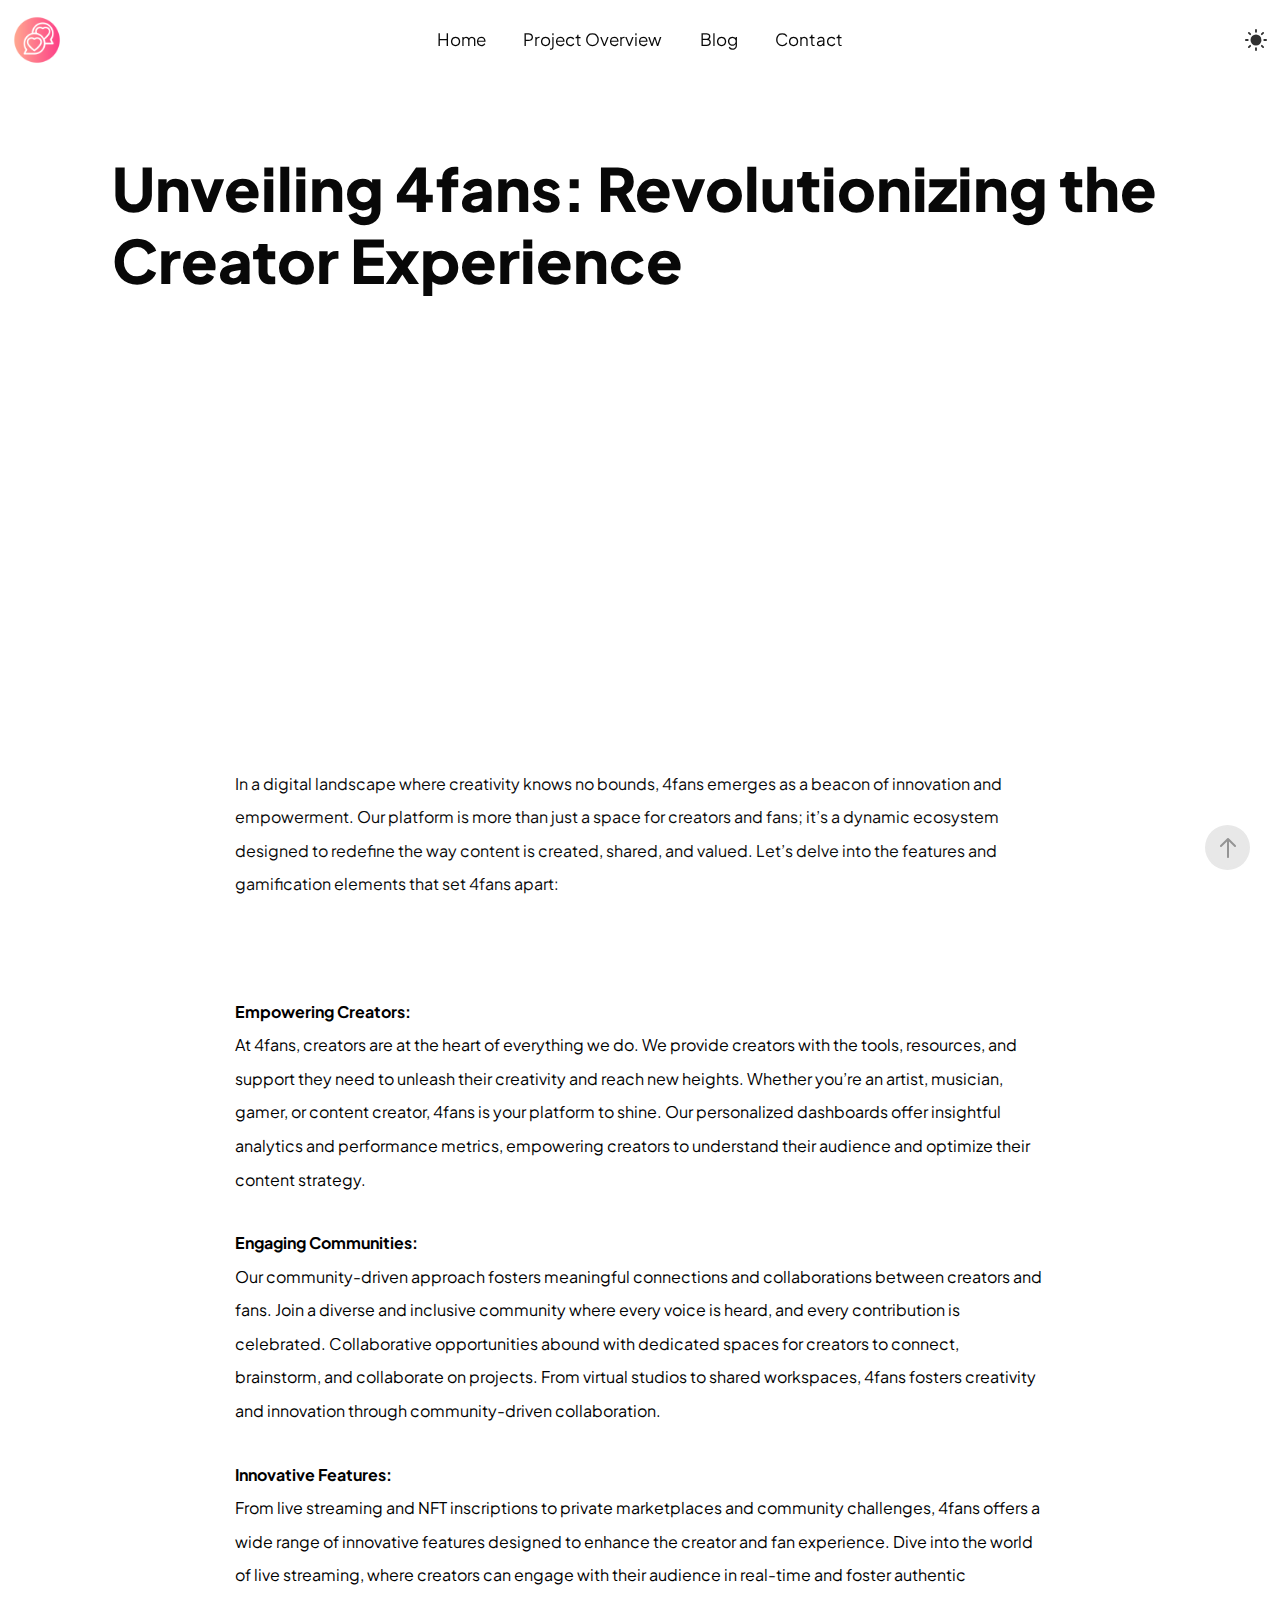
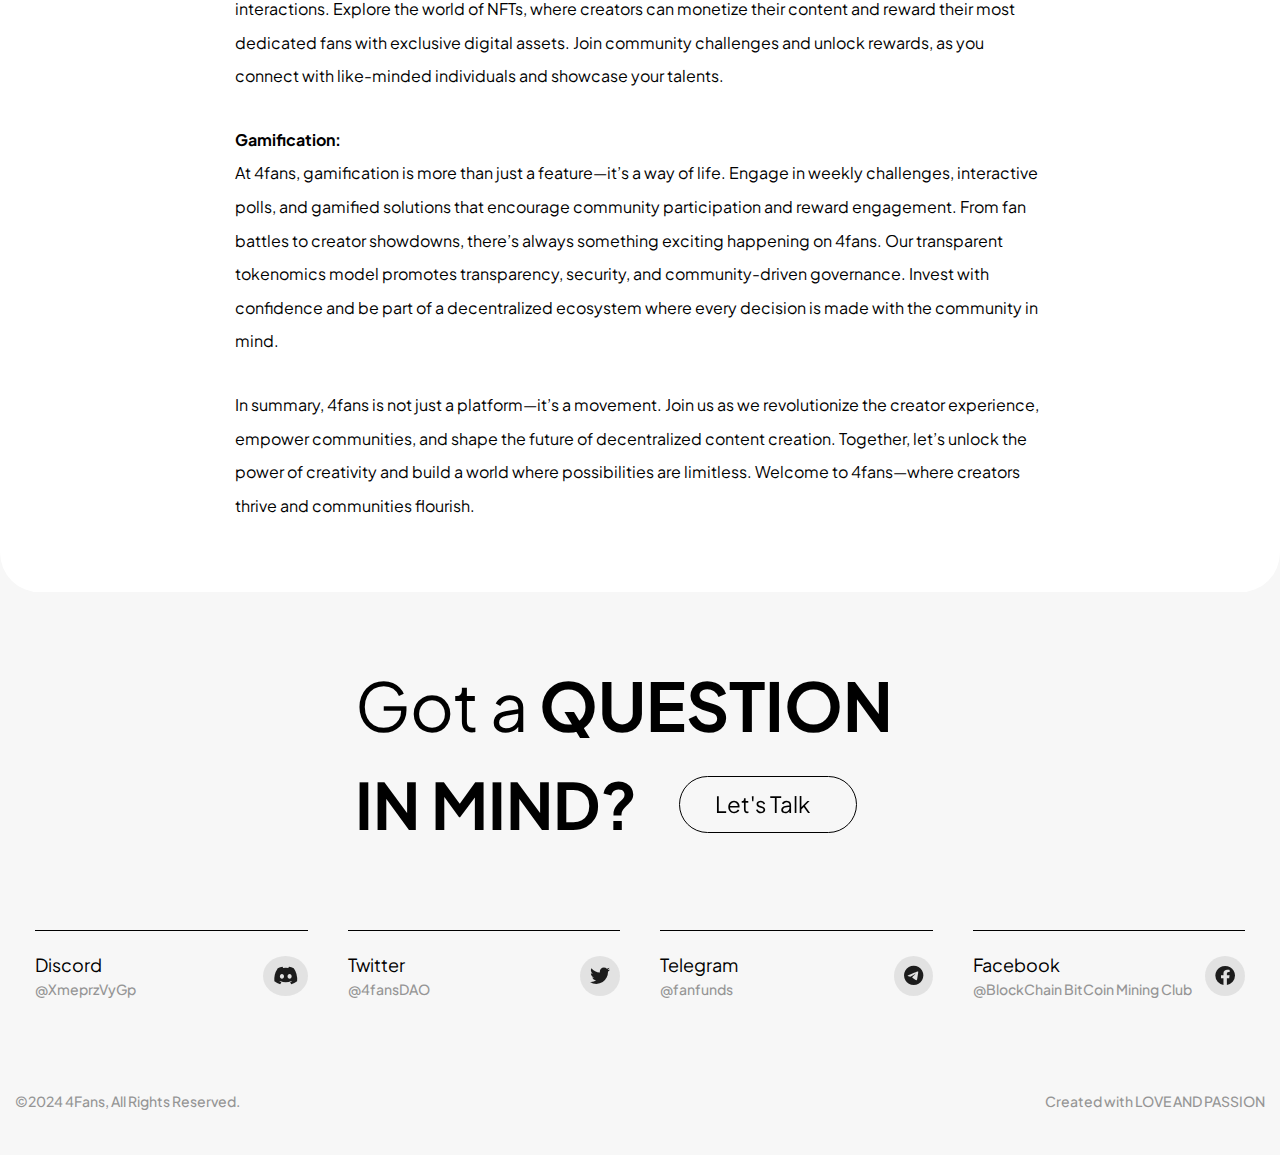
<file: post/4fans.html>
<!DOCTYPE html>  <html lang="en-US">  <head>      <meta http-equiv="X-UA-Compatible" content="IE=edge">      <meta charset="UTF-8">      <meta name="viewport" content="width=device-width,initial-scale=1,user-scalable=no">      <link rel="profile" href="http://gmpg.org/xfn/11" />      <link rel="pingback" href="https://4fans.4everland.app/xmlrpc.php">      <title>Unveiling 4fans: Revolutionizing the Creator Experience &#8211; 4Fans</title> <meta name='robots' content='max-image-preview:large' /> <link rel='dns-prefetch' href='//fonts.googleapis.com' /> <link rel="alternate" type="application/rss+xml" title="4Fans &raquo; Feed" href="https://4fans.4everland.app/feed/" /> <link rel="alternate" type="application/rss+xml" title="4Fans &raquo; Comments Feed" href="https://4fans.4everland.app/comments/feed/" /> <script type="text/javascript">
/* <![CDATA[ */
window._wpemojiSettings = {"baseUrl":"https:\/\/s.w.org\/images\/core\/emoji\/14.0.0\/72x72\/","ext":".png","svgUrl":"https:\/\/s.w.org\/images\/core\/emoji\/14.0.0\/svg\/","svgExt":".svg","source":{"concatemoji":"http:\/\/4fans.local\/wp-includes\/js\/wp-emoji-release.min.js?ver=6.4.3"}};
/*! This file is auto-generated */
!function(i,n){var o,s,e;function c(e){try{var t={supportTests:e,timestamp:(new Date).valueOf()};sessionStorage.setItem(o,JSON.stringify(t))}catch(e){}}function p(e,t,n){e.clearRect(0,0,e.canvas.width,e.canvas.height),e.fillText(t,0,0);var t=new Uint32Array(e.getImageData(0,0,e.canvas.width,e.canvas.height).data),r=(e.clearRect(0,0,e.canvas.width,e.canvas.height),e.fillText(n,0,0),new Uint32Array(e.getImageData(0,0,e.canvas.width,e.canvas.height).data));return t.every(function(e,t){return e===r[t]})}function u(e,t,n){switch(t){case"flag":return n(e,"\ud83c\udff3\ufe0f\u200d\u26a7\ufe0f","\ud83c\udff3\ufe0f\u200b\u26a7\ufe0f")?!1:!n(e,"\ud83c\uddfa\ud83c\uddf3","\ud83c\uddfa\u200b\ud83c\uddf3")&&!n(e,"\ud83c\udff4\udb40\udc67\udb40\udc62\udb40\udc65\udb40\udc6e\udb40\udc67\udb40\udc7f","\ud83c\udff4\u200b\udb40\udc67\u200b\udb40\udc62\u200b\udb40\udc65\u200b\udb40\udc6e\u200b\udb40\udc67\u200b\udb40\udc7f");case"emoji":return!n(e,"\ud83e\udef1\ud83c\udffb\u200d\ud83e\udef2\ud83c\udfff","\ud83e\udef1\ud83c\udffb\u200b\ud83e\udef2\ud83c\udfff")}return!1}function f(e,t,n){var r="undefined"!=typeof WorkerGlobalScope&&self instanceof WorkerGlobalScope?new OffscreenCanvas(300,150):i.createElement("canvas"),a=r.getContext("2d",{willReadFrequently:!0}),o=(a.textBaseline="top",a.font="600 32px Arial",{});return e.forEach(function(e){o[e]=t(a,e,n)}),o}function t(e){var t=i.createElement("script");t.src=e,t.defer=!0,i.head.appendChild(t)}"undefined"!=typeof Promise&&(o="wpEmojiSettingsSupports",s=["flag","emoji"],n.supports={everything:!0,everythingExceptFlag:!0},e=new Promise(function(e){i.addEventListener("DOMContentLoaded",e,{once:!0})}),new Promise(function(t){var n=function(){try{var e=JSON.parse(sessionStorage.getItem(o));if("object"==typeof e&&"number"==typeof e.timestamp&&(new Date).valueOf()<e.timestamp+604800&&"object"==typeof e.supportTests)return e.supportTests}catch(e){}return null}();if(!n){if("undefined"!=typeof Worker&&"undefined"!=typeof OffscreenCanvas&&"undefined"!=typeof URL&&URL.createObjectURL&&"undefined"!=typeof Blob)try{var e="postMessage("+f.toString()+"("+[JSON.stringify(s),u.toString(),p.toString()].join(",")+"));",r=new Blob([e],{type:"text/javascript"}),a=new Worker(URL.createObjectURL(r),{name:"wpTestEmojiSupports"});return void(a.onmessage=function(e){c(n=e.data),a.terminate(),t(n)})}catch(e){}c(n=f(s,u,p))}t(n)}).then(function(e){for(var t in e)n.supports[t]=e[t],n.supports.everything=n.supports.everything&&n.supports[t],"flag"!==t&&(n.supports.everythingExceptFlag=n.supports.everythingExceptFlag&&n.supports[t]);n.supports.everythingExceptFlag=n.supports.everythingExceptFlag&&!n.supports.flag,n.DOMReady=!1,n.readyCallback=function(){n.DOMReady=!0}}).then(function(){return e}).then(function(){var e;n.supports.everything||(n.readyCallback(),(e=n.source||{}).concatemoji?t(e.concatemoji):e.wpemoji&&e.twemoji&&(t(e.twemoji),t(e.wpemoji)))}))}((window,document),window._wpemojiSettings);
/* ]]> */
</script> <style id='wp-emoji-styles-inline-css' type='text/css'>  	img.wp-smiley, img.emoji { 		display: inline !important; 		border: none !important; 		box-shadow: none !important; 		height: 1em !important; 		width: 1em !important; 		margin: 0 0.07em !important; 		vertical-align: -0.1em !important; 		background: none !important; 		padding: 0 !important; 	} </style> <style id='classic-theme-styles-inline-css' type='text/css'> /*! This file is auto-generated */ .wp-block-button__link{color:#fff;background-color:#32373c;border-radius:9999px;box-shadow:none;text-decoration:none;padding:calc(.667em + 2px) calc(1.333em + 2px);font-size:1.125em}.wp-block-file__button{background:#32373c;color:#fff;text-decoration:none} </style> <style id='global-styles-inline-css' type='text/css'> body{--wp--preset--color--black: #263654;--wp--preset--color--cyan-bluish-gray: #abb8c3;--wp--preset--color--white: #ffffff;--wp--preset--color--pale-pink: #f78da7;--wp--preset--color--vivid-red: #cf2e2e;--wp--preset--color--luminous-vivid-orange: #ff6900;--wp--preset--color--luminous-vivid-amber: #fcb900;--wp--preset--color--light-green-cyan: #7bdcb5;--wp--preset--color--vivid-green-cyan: #00d084;--wp--preset--color--pale-cyan-blue: #8ed1fc;--wp--preset--color--vivid-cyan-blue: #0693e3;--wp--preset--color--vivid-purple: #9b51e0;--wp--preset--color--primary: #1258ca;--wp--preset--color--accent: #c70a1a;--wp--preset--color--success: #88c559;--wp--preset--color--contrast: #292a2d;--wp--preset--color--contrast-medium: #79797c;--wp--preset--color--contrast-lower: #323639;--wp--preset--gradient--vivid-cyan-blue-to-vivid-purple: linear-gradient(135deg,rgba(6,147,227,1) 0%,rgb(155,81,224) 100%);--wp--preset--gradient--light-green-cyan-to-vivid-green-cyan: linear-gradient(135deg,rgb(122,220,180) 0%,rgb(0,208,130) 100%);--wp--preset--gradient--luminous-vivid-amber-to-luminous-vivid-orange: linear-gradient(135deg,rgba(252,185,0,1) 0%,rgba(255,105,0,1) 100%);--wp--preset--gradient--luminous-vivid-orange-to-vivid-red: linear-gradient(135deg,rgba(255,105,0,1) 0%,rgb(207,46,46) 100%);--wp--preset--gradient--very-light-gray-to-cyan-bluish-gray: linear-gradient(135deg,rgb(238,238,238) 0%,rgb(169,184,195) 100%);--wp--preset--gradient--cool-to-warm-spectrum: linear-gradient(135deg,rgb(74,234,220) 0%,rgb(151,120,209) 20%,rgb(207,42,186) 40%,rgb(238,44,130) 60%,rgb(251,105,98) 80%,rgb(254,248,76) 100%);--wp--preset--gradient--blush-light-purple: linear-gradient(135deg,rgb(255,206,236) 0%,rgb(152,150,240) 100%);--wp--preset--gradient--blush-bordeaux: linear-gradient(135deg,rgb(254,205,165) 0%,rgb(254,45,45) 50%,rgb(107,0,62) 100%);--wp--preset--gradient--luminous-dusk: linear-gradient(135deg,rgb(255,203,112) 0%,rgb(199,81,192) 50%,rgb(65,88,208) 100%);--wp--preset--gradient--pale-ocean: linear-gradient(135deg,rgb(255,245,203) 0%,rgb(182,227,212) 50%,rgb(51,167,181) 100%);--wp--preset--gradient--electric-grass: linear-gradient(135deg,rgb(202,248,128) 0%,rgb(113,206,126) 100%);--wp--preset--gradient--midnight: linear-gradient(135deg,rgb(2,3,129) 0%,rgb(40,116,252) 100%);--wp--preset--font-size--small: 14px;--wp--preset--font-size--medium: 20px;--wp--preset--font-size--large: 24px;--wp--preset--font-size--x-large: 42px;--wp--preset--font-size--normal: 16px;--wp--preset--font-size--huge: 28px;--wp--preset--spacing--20: 0.44rem;--wp--preset--spacing--30: 0.67rem;--wp--preset--spacing--40: 1rem;--wp--preset--spacing--50: 1.5rem;--wp--preset--spacing--60: 2.25rem;--wp--preset--spacing--70: 3.38rem;--wp--preset--spacing--80: 5.06rem;--wp--preset--shadow--natural: 6px 6px 9px rgba(0, 0, 0, 0.2);--wp--preset--shadow--deep: 12px 12px 50px rgba(0, 0, 0, 0.4);--wp--preset--shadow--sharp: 6px 6px 0px rgba(0, 0, 0, 0.2);--wp--preset--shadow--outlined: 6px 6px 0px -3px rgba(255, 255, 255, 1), 6px 6px rgba(0, 0, 0, 1);--wp--preset--shadow--crisp: 6px 6px 0px rgba(0, 0, 0, 1);}:where(.is-layout-flex){gap: 0.5em;}:where(.is-layout-grid){gap: 0.5em;}body .is-layout-flow > .alignleft{float: left;margin-inline-start: 0;margin-inline-end: 2em;}body .is-layout-flow > .alignright{float: right;margin-inline-start: 2em;margin-inline-end: 0;}body .is-layout-flow > .aligncenter{margin-left: auto !important;margin-right: auto !important;}body .is-layout-constrained > .alignleft{float: left;margin-inline-start: 0;margin-inline-end: 2em;}body .is-layout-constrained > .alignright{float: right;margin-inline-start: 2em;margin-inline-end: 0;}body .is-layout-constrained > .aligncenter{margin-left: auto !important;margin-right: auto !important;}body .is-layout-constrained > :where(:not(.alignleft):not(.alignright):not(.alignfull)){max-width: var(--wp--style--global--content-size);margin-left: auto !important;margin-right: auto !important;}body .is-layout-constrained > .alignwide{max-width: var(--wp--style--global--wide-size);}body .is-layout-flex{display: flex;}body .is-layout-flex{flex-wrap: wrap;align-items: center;}body .is-layout-flex > *{margin: 0;}body .is-layout-grid{display: grid;}body .is-layout-grid > *{margin: 0;}:where(.wp-block-columns.is-layout-flex){gap: 2em;}:where(.wp-block-columns.is-layout-grid){gap: 2em;}:where(.wp-block-post-template.is-layout-flex){gap: 1.25em;}:where(.wp-block-post-template.is-layout-grid){gap: 1.25em;}.has-black-color{color: var(--wp--preset--color--black) !important;}.has-cyan-bluish-gray-color{color: var(--wp--preset--color--cyan-bluish-gray) !important;}.has-white-color{color: var(--wp--preset--color--white) !important;}.has-pale-pink-color{color: var(--wp--preset--color--pale-pink) !important;}.has-vivid-red-color{color: var(--wp--preset--color--vivid-red) !important;}.has-luminous-vivid-orange-color{color: var(--wp--preset--color--luminous-vivid-orange) !important;}.has-luminous-vivid-amber-color{color: var(--wp--preset--color--luminous-vivid-amber) !important;}.has-light-green-cyan-color{color: var(--wp--preset--color--light-green-cyan) !important;}.has-vivid-green-cyan-color{color: var(--wp--preset--color--vivid-green-cyan) !important;}.has-pale-cyan-blue-color{color: var(--wp--preset--color--pale-cyan-blue) !important;}.has-vivid-cyan-blue-color{color: var(--wp--preset--color--vivid-cyan-blue) !important;}.has-vivid-purple-color{color: var(--wp--preset--color--vivid-purple) !important;}.has-black-background-color{background-color: var(--wp--preset--color--black) !important;}.has-cyan-bluish-gray-background-color{background-color: var(--wp--preset--color--cyan-bluish-gray) !important;}.has-white-background-color{background-color: var(--wp--preset--color--white) !important;}.has-pale-pink-background-color{background-color: var(--wp--preset--color--pale-pink) !important;}.has-vivid-red-background-color{background-color: var(--wp--preset--color--vivid-red) !important;}.has-luminous-vivid-orange-background-color{background-color: var(--wp--preset--color--luminous-vivid-orange) !important;}.has-luminous-vivid-amber-background-color{background-color: var(--wp--preset--color--luminous-vivid-amber) !important;}.has-light-green-cyan-background-color{background-color: var(--wp--preset--color--light-green-cyan) !important;}.has-vivid-green-cyan-background-color{background-color: var(--wp--preset--color--vivid-green-cyan) !important;}.has-pale-cyan-blue-background-color{background-color: var(--wp--preset--color--pale-cyan-blue) !important;}.has-vivid-cyan-blue-background-color{background-color: var(--wp--preset--color--vivid-cyan-blue) !important;}.has-vivid-purple-background-color{background-color: var(--wp--preset--color--vivid-purple) !important;}.has-black-border-color{border-color: var(--wp--preset--color--black) !important;}.has-cyan-bluish-gray-border-color{border-color: var(--wp--preset--color--cyan-bluish-gray) !important;}.has-white-border-color{border-color: var(--wp--preset--color--white) !important;}.has-pale-pink-border-color{border-color: var(--wp--preset--color--pale-pink) !important;}.has-vivid-red-border-color{border-color: var(--wp--preset--color--vivid-red) !important;}.has-luminous-vivid-orange-border-color{border-color: var(--wp--preset--color--luminous-vivid-orange) !important;}.has-luminous-vivid-amber-border-color{border-color: var(--wp--preset--color--luminous-vivid-amber) !important;}.has-light-green-cyan-border-color{border-color: var(--wp--preset--color--light-green-cyan) !important;}.has-vivid-green-cyan-border-color{border-color: var(--wp--preset--color--vivid-green-cyan) !important;}.has-pale-cyan-blue-border-color{border-color: var(--wp--preset--color--pale-cyan-blue) !important;}.has-vivid-cyan-blue-border-color{border-color: var(--wp--preset--color--vivid-cyan-blue) !important;}.has-vivid-purple-border-color{border-color: var(--wp--preset--color--vivid-purple) !important;}.has-vivid-cyan-blue-to-vivid-purple-gradient-background{background: var(--wp--preset--gradient--vivid-cyan-blue-to-vivid-purple) !important;}.has-light-green-cyan-to-vivid-green-cyan-gradient-background{background: var(--wp--preset--gradient--light-green-cyan-to-vivid-green-cyan) !important;}.has-luminous-vivid-amber-to-luminous-vivid-orange-gradient-background{background: var(--wp--preset--gradient--luminous-vivid-amber-to-luminous-vivid-orange) !important;}.has-luminous-vivid-orange-to-vivid-red-gradient-background{background: var(--wp--preset--gradient--luminous-vivid-orange-to-vivid-red) !important;}.has-very-light-gray-to-cyan-bluish-gray-gradient-background{background: var(--wp--preset--gradient--very-light-gray-to-cyan-bluish-gray) !important;}.has-cool-to-warm-spectrum-gradient-background{background: var(--wp--preset--gradient--cool-to-warm-spectrum) !important;}.has-blush-light-purple-gradient-background{background: var(--wp--preset--gradient--blush-light-purple) !important;}.has-blush-bordeaux-gradient-background{background: var(--wp--preset--gradient--blush-bordeaux) !important;}.has-luminous-dusk-gradient-background{background: var(--wp--preset--gradient--luminous-dusk) !important;}.has-pale-ocean-gradient-background{background: var(--wp--preset--gradient--pale-ocean) !important;}.has-electric-grass-gradient-background{background: var(--wp--preset--gradient--electric-grass) !important;}.has-midnight-gradient-background{background: var(--wp--preset--gradient--midnight) !important;}.has-small-font-size{font-size: var(--wp--preset--font-size--small) !important;}.has-medium-font-size{font-size: var(--wp--preset--font-size--medium) !important;}.has-large-font-size{font-size: var(--wp--preset--font-size--large) !important;}.has-x-large-font-size{font-size: var(--wp--preset--font-size--x-large) !important;} .wp-block-navigation a:where(:not(.wp-element-button)){color: inherit;} :where(.wp-block-post-template.is-layout-flex){gap: 1.25em;}:where(.wp-block-post-template.is-layout-grid){gap: 1.25em;} :where(.wp-block-columns.is-layout-flex){gap: 2em;}:where(.wp-block-columns.is-layout-grid){gap: 2em;} .wp-block-pullquote{font-size: 1.5em;line-height: 1.6;} </style> <link rel='stylesheet' id='contact-form-7-css' href='./css/contact-form-7-includes-css-styles.css' type='text/css' media='all' /> <link rel='stylesheet' id='most-google-fonts-frontend-css' href='https://fonts.googleapis.com/css2?family=Plus+Jakarta+Sans:ital,wght@0,200;0,300;0,400;0,500;0,600;0,700;0,800;1,200;1,300;1,400;1,500;1,600;1,700;1,800&#038;display=swap' type='text/css' media='all' /> <link rel='stylesheet' id='bootstrap-grid-css' href='./css/most-assets-css-vendor-bootstrap.min.css' type='text/css' media='all' /> <link rel='stylesheet' id='swiper-css' href='./css/elementor-assets-lib-swiper-v8-css-swiper.min.css' type='text/css' media='all' /> <link rel='stylesheet' id='magnific-popup-css' href='./css/most-assets-css-vendor-magnific-popup.css' type='text/css' media='all' /> <link rel='stylesheet' id='plyr-css' href='./css/most-assets-css-vendor-plyr.css' type='text/css' media='all' /> <link rel='stylesheet' id='fontawesome-css' href='./css/most-assets-css-vendor-fontawesome.min.css' type='text/css' media='all' /> <link rel='stylesheet' id='most-main-style-css' href='./css/most-assets-css-main.css' type='text/css' media='all' /> <link rel='stylesheet' id='elementor-frontend-css' href='./css/elementor-assets-css-frontend-lite.min.css' type='text/css' media='all' /> <link rel='stylesheet' id='elementor-post-7-css' href='./css/elementor-css-post-7.css' type='text/css' media='all' /> <link rel='stylesheet' id='elementor-post-3468-css' href='./css/elementor-css-post-3468.css' type='text/css' media='all' /> <link rel='stylesheet' id='google-fonts-1-css' href='https://fonts.googleapis.com/css?family=Roboto%3A100%2C100italic%2C200%2C200italic%2C300%2C300italic%2C400%2C400italic%2C500%2C500italic%2C600%2C600italic%2C700%2C700italic%2C800%2C800italic%2C900%2C900italic%7CRoboto+Slab%3A100%2C100italic%2C200%2C200italic%2C300%2C300italic%2C400%2C400italic%2C500%2C500italic%2C600%2C600italic%2C700%2C700italic%2C800%2C800italic%2C900%2C900italic&#038;display=swap&#038;ver=6.4.3' type='text/css' media='all' /> <link rel="preconnect" href="https://fonts.gstatic.com/" crossorigin>        <script>
            /* <![CDATA[ */
            var rcewpp = {
                "ajax_url":"https://4fans.4everland.app/wp-admin/admin-ajax.php",
                "nonce": "7242ee81f8",
                "home_url": "https://4fans.4everland.app/",
                "settings_icon": 'https://4fans.4everland.app/wp-content/plugins/export-wp-page-to-static-html/admin/images/settings.png',
                "settings_hover_icon": 'https://4fans.4everland.app/wp-content/plugins/export-wp-page-to-static-html/admin/images/settings_hover.png'
            };
            /* ]]\> */
        </script>         <script type="text/javascript" src="./js/jquery-jquery.min.js" id="jquery-core-js"></script> <script type="text/javascript" src="./js/jquery-jquery-migrate.min.js" id="jquery-migrate-js"></script> <link rel="https://api.w.org/" href="https://4fans.4everland.app/wp-json/" /><link rel="alternate" type="application/json" href="https://4fans.4everland.app/wp-json/wp/v2/pages/3468" /><link rel="EditURI" type="application/rsd+xml" title="RSD" href="https://4fans.4everland.app/xmlrpc.php?rsd" /> <meta name="generator" content="WordPress 6.4.3" /> <link rel="canonical" href="https://4fans.4everland.app/4fans/" /> <link rel='shortlink' href='https://4fans.4everland.app/?p=3468' /> <link rel="alternate" type="application/json+oembed" href="https://4fans.4everland.app/wp-json/oembed/1.0/embed?url=http%3A%2F%2F4fans.local%2F4fans%2F" /> <link rel="alternate" type="text/xml+oembed" href="https://4fans.4everland.app/wp-json/oembed/1.0/embed?url=http%3A%2F%2F4fans.local%2F4fans%2F&#038;format=xml" /> <meta name="generator" content="Elementor 3.19.2; features: e_optimized_assets_loading, e_optimized_css_loading, e_font_icon_svg, additional_custom_breakpoints, block_editor_assets_optimize, e_image_loading_optimization; settings: css_print_method-external, google_font-enabled, font_display-swap">  <link rel="icon" href="./images/cropped-9730795-32x32.png" sizes="32x32" /> <link rel="icon" href="./images/cropped-9730795-192x192.png" sizes="192x192" /> <link rel="apple-touch-icon" href="./images/cropped-9730795-180x180.png" /> <meta name="msapplication-TileImage" content="https://4fans.4everland.app/wp-content/uploads/2024/02/cropped-9730795-270x270.png" /> <style id="kirki-inline-styles">:root{--main-header-width-md:1320px;--font-primary:Plus Jakarta Sans;--font-heading:Plus Jakarta Sans;}.main-header__logo a, .main-header__logo svg, .main-header__logo img{height:50px;}:root, [data-theme="light"]{--color-primary:hsl(12, 85%, 58%);--color-contrast-higher:hsl(0, 0%, 0%);--color-contrast-high:hsl(0, 0%, 17%);--color-contrast-medium:hsl(0, 0%, 46%);--color-contrast-low:hsl(0, 0%, 91%);--color-contrast-lower:hsl(0, 0%, 97%);--color-bg:hsl(0, 0%, 100%);}body[data-theme=light] .ms-footer{background-color:#f7f7f7;}:root, [data-theme="dark"]{--color-primary:hsl(12, 85%, 58%);--color-contrast-higher:hsl(0, 100%, 99%);--color-contrast-high:hsl(0, 0%, 81%);--color-contrast-medium:hsl(0, 0%, 57%);--color-contrast-low:hsl(0, 0%, 22%);--color-contrast-lower:hsl(0, 0%, 15%);--color-bg:hsl(0, 0%, 11%);}body[data-theme=dark] .ms-footer{background-color:hsl(0, 0%, 15%);}</style></head>    <body class="page-template-default page page-id-3468 wp-custom-logo wp-embed-responsive elementor-default elementor-kit-7 elementor-page elementor-page-3468" data-theme="light"   data-menu="fixed"   data-footer-effect="on"   data-footer-corners="on">      <div id="loaded"></div> <div class="main-header js-main-header auto-hide-header menu-center" data-blur=on>  	<div class="main-header__layout"> 		<div class="main-header__inner"> 			<div class="main-header__logo"> 				<div class="logo-dark"> 											<a href="https://4fans.4everland.app/"> 							<img src="./images/2024-02-cropped-9730795.png" alt="4Fans"> 						</a> 									</div> 				<div class="logo-light"> 											<a href="https://4fans.4everland.app/"> 							<img src="./images/2024-02-cropped-9730795.png" alt="4Fans"> 						</a> 									</div> 			</div>  			<nav class="main-header__nav js-main-header__nav main-header__default" id="main-header-nav" aria-labelledby="primary-menu">      <ul id="primary-menu" class="navbar-nav"><li id="menu-item-64" class="menu-item menu-item-type-custom menu-item-object-custom menu-item-64"><a href="#">Home</a></li> <li id="menu-item-858" class="menu-item menu-item-type-post_type menu-item-object-page menu-item-858"><a href="https://4fans.4everland.app/business-corporate.html/">Project Overview</a></li> <li id="menu-item-3440" class="menu-item menu-item-type-custom menu-item-object-custom menu-item-3440"><a href="/blogpage/index.html">Blog</a></li> <li id="menu-item-769" class="menu-item menu-item-type-post_type menu-item-object-page menu-item-769"><a href="https://4fans.4everland.app/contact/">Contact</a></li> </ul></nav>  <div class="menuTrigger"></div> 			<div class="main-header--widgets"> 						 				<div class="ms_theme_mode">      <div class="ms_tm--inner">          <div class="theme-toggle" id="theme-toggle">              <input type="checkbox" id="switcher" class="check" checked>                  <svg class="sun-and-moon" aria-hidden="true" width="24" height="24" viewbox="0 0 24 24">                      <mask class="moon" id="moon-mask">                          <rect x="0" y="0" width="100%" height="100%" fill="white"></rect>                          <circle cx="24" cy="10" r="6" fill="black"></circle>                      </mask>                      <circle class="sun" cx="12" cy="12" r="6" mask="url(#moon-mask)" fill="currentColor"></circle>                      <g class="sun-beams" stroke="currentColor">                          <line x1="12" y1="1" x2="12" y2="3"></line>                          <line x1="12" y1="21" x2="12" y2="23"></line>                          <line x1="4.22" y1="4.22" x2="5.64" y2="5.64"></line>                          <line x1="18.36" y1="18.36" x2="19.78" y2="19.78"></line>                          <line x1="1" y1="12" x2="3" y2="12"></line>                          <line x1="21" y1="12" x2="23" y2="12"></line>                          <line x1="4.22" y1="19.78" x2="5.64" y2="18.36"></line>                          <line x1="18.36" y1="5.64" x2="19.78" y2="4.22"></line>                      </g>                  </svg>          </div>      </div>  </div>   			</div>  			<button class="main-header__nav-trigger js-main-header__nav-trigger menu-default" aria-label="Toggle menu" aria-expanded="false" aria-controls="main-header-nav"> 				<span>Menu</span> 				<i class="main-header__nav-trigger-icon" aria-hidden="true"></i> 			</button>  		</div> 	</div> 	 </div>  <main class="ms-main">        <div class="ms-page-content">              <article id="post-3468" class="post-3468 page type-page status-publish hentry">    	<header class="ms-sp--header container">  					<h1 class="ms-sp--title">Unveiling 4fans: Revolutionizing the Creator Experience</h1>			</header>    	<div class="ms-default-page container entry-content">    				<div data-elementor-type="wp-page" data-elementor-id="3468" class="elementor elementor-3468"> 				<div class="elementor-element elementor-element-d9503f7 e-flex e-con-boxed e-con e-parent" data-id="d9503f7" data-element_type="container" data-settings="{&quot;background_background&quot;:&quot;slideshow&quot;,&quot;background_slideshow_gallery&quot;:[{&quot;id&quot;:3316,&quot;url&quot;:&quot;http:\/\/4fans.local\/wp-content\/uploads\/2024\/02\/Default_tokenization_and_moneytization_for_a_online_creator_co_0.jpg&quot;}],&quot;content_width&quot;:&quot;boxed&quot;,&quot;background_slideshow_loop&quot;:&quot;yes&quot;,&quot;background_slideshow_slide_duration&quot;:5000,&quot;background_slideshow_slide_transition&quot;:&quot;fade&quot;,&quot;background_slideshow_transition_duration&quot;:500}" data-core-v316-plus="true"> 					<div class="e-con-inner"> 					</div> 				</div> 		<div class="elementor-element elementor-element-044e096 e-flex e-con-boxed e-con e-parent" data-id="044e096" data-element_type="container" data-settings="{&quot;content_width&quot;:&quot;boxed&quot;}" data-core-v316-plus="true"> 					<div class="e-con-inner"> 				<div class="elementor-element elementor-element-4dbdd5b elementor-widget elementor-widget-text-editor" data-id="4dbdd5b" data-element_type="widget" data-widget_type="text-editor.default"> 				<div class="elementor-widget-container"> 			<style>/*! elementor - v3.19.0 - 07-02-2024 */ .elementor-widget-text-editor.elementor-drop-cap-view-stacked .elementor-drop-cap{background-color:#69727d;color:#fff}.elementor-widget-text-editor.elementor-drop-cap-view-framed .elementor-drop-cap{color:#69727d;border:3px solid;background-color:transparent}.elementor-widget-text-editor:not(.elementor-drop-cap-view-default) .elementor-drop-cap{margin-top:8px}.elementor-widget-text-editor:not(.elementor-drop-cap-view-default) .elementor-drop-cap-letter{width:1em;height:1em}.elementor-widget-text-editor .elementor-drop-cap{float:left;text-align:center;line-height:1;font-size:50px}.elementor-widget-text-editor .elementor-drop-cap-letter{display:inline-block}</style>				<article class="ms-sp--article"><div class="entry-content"><p>In a digital landscape where creativity knows no bounds, 4fans emerges as a beacon of innovation and empowerment. Our platform is more than just a space for creators and fans; it’s a dynamic ecosystem designed to redefine the way content is created, shared, and valued. Let’s delve into the features and gamification elements that set 4fans apart:</p><p> </p><p><strong>Empowering Creators:</strong><br />At 4fans, creators are at the heart of everything we do. We provide creators with the tools, resources, and support they need to unleash their creativity and reach new heights. Whether you’re an artist, musician, gamer, or content creator, 4fans is your platform to shine. Our personalized dashboards offer insightful analytics and performance metrics, empowering creators to understand their audience and optimize their content strategy.</p><p><strong>Engaging Communities:</strong><br />Our community-driven approach fosters meaningful connections and collaborations between creators and fans. Join a diverse and inclusive community where every voice is heard, and every contribution is celebrated. Collaborative opportunities abound with dedicated spaces for creators to connect, brainstorm, and collaborate on projects. From virtual studios to shared workspaces, 4fans fosters creativity and innovation through community-driven collaboration.</p><p><strong>Innovative Features:</strong><br />From live streaming and NFT inscriptions to private marketplaces and community challenges, 4fans offers a wide range of innovative features designed to enhance the creator and fan experience. Dive into the world of live streaming, where creators can engage with their audience in real-time and foster authentic interactions. Explore the world of NFTs, where creators can monetize their content and reward their most dedicated fans with exclusive digital assets. Join community challenges and unlock rewards, as you connect with like-minded individuals and showcase your talents.</p><p><strong>Gamification:</strong><br />At 4fans, gamification is more than just a feature—it’s a way of life. Engage in weekly challenges, interactive polls, and gamified solutions that encourage community participation and reward engagement. From fan battles to creator showdowns, there’s always something exciting happening on 4fans. Our transparent tokenomics model promotes transparency, security, and community-driven governance. Invest with confidence and be part of a decentralized ecosystem where every decision is made with the community in mind.</p><p>In summary, 4fans is not just a platform—it’s a movement. Join us as we revolutionize the creator experience, empower communities, and shape the future of decentralized content creation. Together, let’s unlock the power of creativity and build a world where possibilities are limitless. Welcome to 4fans—where creators thrive and communities flourish.</p></div></article>						</div> 				</div> 					</div> 				</div> 				</div> 		  		<div class="clearfix"></div>    				  	</div>    		  </article>      </div>    </main>        <div class="back-to-top js-back-to-top">      <div class="ms-btt--inner">        <svg class="ms-btt-i" enable-background="new 0 0 96 96" height="96px" id="arrow_up" version="1.1" viewbox="0 0 96 96" width="96px" xml:space="preserve" xmlns="http://www.w3.org/2000/svg" xmlns:xlink="http://www.w3.org/1999/xlink">            <path d="M52,84V21.656l21.457,21.456c1.561,1.562,4.095,1.562,5.656,0.001c1.562-1.562,1.562-4.096,0-5.658L50.829,9.172l0,0  c-0.186-0.186-0.391-0.352-0.609-0.498c-0.101-0.067-0.21-0.114-0.315-0.172c-0.124-0.066-0.242-0.142-0.373-0.195  c-0.135-0.057-0.275-0.089-0.415-0.129c-0.111-0.033-0.216-0.076-0.331-0.099C48.527,8.027,48.264,8,48.001,8l0,0  c-0.003,0-0.006,0.001-0.009,0.001c-0.259,0.001-0.519,0.027-0.774,0.078c-0.12,0.024-0.231,0.069-0.349,0.104  c-0.133,0.039-0.268,0.069-0.397,0.123c-0.139,0.058-0.265,0.136-0.396,0.208c-0.098,0.054-0.198,0.097-0.292,0.159  c-0.221,0.146-0.427,0.314-0.614,0.501L16.889,37.456c-1.562,1.562-1.562,4.095-0.001,5.657c1.562,1.562,4.094,1.562,5.658,0  L44,21.657V84c0,2.209,1.791,4,4,4S52,86.209,52,84z"/>        </svg>      </div>    </div>      <footer class="ms-footer ms-footer--template">      <section class="footer-container" data-parallax="on">               		<div data-elementor-type="page" data-elementor-id="589" class="elementor elementor-589"> 						<section class="elementor-section elementor-top-section elementor-element elementor-element-7c60dbd elementor-section-boxed elementor-section-height-default elementor-section-height-default" data-id="7c60dbd" data-element_type="section" data-settings="{&quot;background_background&quot;:&quot;classic&quot;}"> 						<div class="elementor-container elementor-column-gap-extended"> 					<div class="elementor-column elementor-col-100 elementor-top-column elementor-element elementor-element-4a86e28" data-id="4a86e28" data-element_type="column"> 			<div class="elementor-widget-wrap elementor-element-populated"> 						<div class="elementor-element elementor-element-16baca4 elementor-widget elementor-widget-text-editor" data-id="16baca4" data-element_type="widget" data-widget_type="text-editor.default"> 				<div class="elementor-widget-container"> 							<p>Got a <strong>QUESTION</strong></p>						</div> 				</div> 				<section class="elementor-section elementor-inner-section elementor-element elementor-element-db893a7 elementor-section-full_width elementor-section-height-default elementor-section-height-default" data-id="db893a7" data-element_type="section"> 						<div class="elementor-container elementor-column-gap-no"> 					<div class="elementor-column elementor-col-50 elementor-inner-column elementor-element elementor-element-5a7e3ab" data-id="5a7e3ab" data-element_type="column"> 			<div class="elementor-widget-wrap elementor-element-populated"> 						<div class="elementor-element elementor-element-4a48def elementor-widget elementor-widget-text-editor" data-id="4a48def" data-element_type="widget" data-widget_type="text-editor.default"> 				<div class="elementor-widget-container"> 							<p>IN MIND?</p>						</div> 				</div> 					</div> 		</div> 				<div class="elementor-column elementor-col-50 elementor-inner-column elementor-element elementor-element-fc7b075" data-id="fc7b075" data-element_type="column"> 			<div class="elementor-widget-wrap elementor-element-populated"> 						<div class="elementor-element elementor-element-dc97feb elementor-widget elementor-widget-ms-button" data-id="dc97feb" data-element_type="widget" data-widget_type="ms-button.default"> 				<div class="elementor-widget-container"> 			    		<a class="btn btn-default btn--lg btn--subtle" role="button" href="https://discord.gg/XmeprzVyGp">    			  			<div class="ms-btn__text">Let's Talk</div>      			  				<span class="ms-btn__icon ms-btn__icon--right">  					<svg aria-hidden="true" class="e-font-icon-svg e-fas-arrow-right" viewbox="0 0 448 512" xmlns="http://www.w3.org/2000/svg"><path d="M190.5 66.9l22.2-22.2c9.4-9.4 24.6-9.4 33.9 0L441 239c9.4 9.4 9.4 24.6 0 33.9L246.6 467.3c-9.4 9.4-24.6 9.4-33.9 0l-22.2-22.2c-9.5-9.5-9.3-25 .4-34.3L311.4 296H24c-13.3 0-24-10.7-24-24v-32c0-13.3 10.7-24 24-24h287.4L190.9 101.2c-9.8-9.3-10-24.8-.4-34.3z"></path></svg>				</span>    			  		</a>    				</div> 				</div> 					</div> 		</div> 					</div> 		</section> 					</div> 		</div> 					</div> 		</section> 				<section class="elementor-section elementor-top-section elementor-element elementor-element-14c8a78 elementor-section-boxed elementor-section-height-default elementor-section-height-default" data-id="14c8a78" data-element_type="section"> 						<div class="elementor-container elementor-column-gap-extended"> 					<div class="elementor-column elementor-col-100 elementor-top-column elementor-element elementor-element-3954f96" data-id="3954f96" data-element_type="column"> 			<div class="elementor-widget-wrap elementor-element-populated"> 						<section class="elementor-section elementor-inner-section elementor-element elementor-element-93ba111 elementor-section-full_width elementor-section-height-default elementor-section-height-default" data-id="93ba111" data-element_type="section"> 						<div class="elementor-container elementor-column-gap-extended"> 					<div class="elementor-column elementor-col-25 elementor-inner-column elementor-element elementor-element-812519d" data-id="812519d" data-element_type="column"> 			<div class="elementor-widget-wrap elementor-element-populated"> 						<div class="elementor-element elementor-element-601a7ce elementor-hidden-mobile elementor-widget elementor-widget-ms-simple-link" data-id="601a7ce" data-element_type="widget" data-widget_type="ms-simple-link.default"> 				<div class="elementor-widget-container"> 			          <a class="ms-sl" role="button" href="https://discord.gg/XmeprzVyGp">                              Discord                        </a>            		</div> 				</div> 				<div class="elementor-element elementor-element-f239da2 elementor-hidden-mobile elementor-widget elementor-widget-heading" data-id="f239da2" data-element_type="widget" data-widget_type="heading.default"> 				<div class="elementor-widget-container"> 			<style>/*! elementor - v3.19.0 - 07-02-2024 */ .elementor-heading-title{padding:0;margin:0;line-height:1}.elementor-widget-heading .elementor-heading-title[class*=elementor-size-]>a{color:inherit;font-size:inherit;line-height:inherit}.elementor-widget-heading .elementor-heading-title.elementor-size-small{font-size:15px}.elementor-widget-heading .elementor-heading-title.elementor-size-medium{font-size:19px}.elementor-widget-heading .elementor-heading-title.elementor-size-large{font-size:29px}.elementor-widget-heading .elementor-heading-title.elementor-size-xl{font-size:39px}.elementor-widget-heading .elementor-heading-title.elementor-size-xxl{font-size:59px}</style><h2 class="elementor-heading-title elementor-size-default">@XmeprzVyGp</h2>		</div> 				</div> 				<div class="elementor-element elementor-element-61cd5de elementor-widget__width-auto elementor-absolute elementor-widget elementor-widget-ms-social-icons" data-id="61cd5de" data-element_type="widget" data-settings="{&quot;_position&quot;:&quot;absolute&quot;}" data-widget_type="ms-social-icons.default"> 				<div class="elementor-widget-container"> 			        <div class="ms-s-w">                                      <a class="ms-s-i s-icon" href=""><i class="fa-brands fa-discord"></i></a>                  </div>      		</div> 				</div> 					</div> 		</div> 				<div class="elementor-column elementor-col-25 elementor-inner-column elementor-element elementor-element-ef3a10f" data-id="ef3a10f" data-element_type="column"> 			<div class="elementor-widget-wrap elementor-element-populated"> 						<div class="elementor-element elementor-element-06f8731 elementor-hidden-mobile elementor-widget elementor-widget-ms-simple-link" data-id="06f8731" data-element_type="widget" data-widget_type="ms-simple-link.default"> 				<div class="elementor-widget-container"> 			          <a class="ms-sl" role="button" href="#">                              Twitter                        </a>            		</div> 				</div> 				<div class="elementor-element elementor-element-b0a43cb elementor-hidden-mobile elementor-widget elementor-widget-heading" data-id="b0a43cb" data-element_type="widget" data-widget_type="heading.default"> 				<div class="elementor-widget-container"> 			<h2 class="elementor-heading-title elementor-size-default"><a href="https://twitter.com/4fansDAO">@4fansDAO</a></h2>		</div> 				</div> 				<div class="elementor-element elementor-element-49c0e9f elementor-widget__width-auto elementor-absolute elementor-widget elementor-widget-ms-social-icons" data-id="49c0e9f" data-element_type="widget" data-settings="{&quot;_position&quot;:&quot;absolute&quot;}" data-widget_type="ms-social-icons.default"> 				<div class="elementor-widget-container"> 			        <div class="ms-s-w">                                      <a class="ms-s-i s-icon" href=""><i class="fa-brands fa-twitter"></i></a>                  </div>      		</div> 				</div> 					</div> 		</div> 				<div class="elementor-column elementor-col-25 elementor-inner-column elementor-element elementor-element-584ad94" data-id="584ad94" data-element_type="column"> 			<div class="elementor-widget-wrap elementor-element-populated"> 						<div class="elementor-element elementor-element-87cbb52 elementor-hidden-mobile elementor-widget elementor-widget-ms-simple-link" data-id="87cbb52" data-element_type="widget" data-widget_type="ms-simple-link.default"> 				<div class="elementor-widget-container"> 			          <a class="ms-sl" role="button" href="https://t.me/fanfunds">                              Telegram                        </a>            		</div> 				</div> 				<div class="elementor-element elementor-element-8dac158 elementor-hidden-mobile elementor-widget elementor-widget-heading" data-id="8dac158" data-element_type="widget" data-widget_type="heading.default"> 				<div class="elementor-widget-container"> 			<h2 class="elementor-heading-title elementor-size-default"><a href="https://t.me/fanfunds">@fanfunds</a></h2>		</div> 				</div> 				<div class="elementor-element elementor-element-73c7fab elementor-widget__width-auto elementor-absolute elementor-widget elementor-widget-ms-social-icons" data-id="73c7fab" data-element_type="widget" data-settings="{&quot;_position&quot;:&quot;absolute&quot;}" data-widget_type="ms-social-icons.default"> 				<div class="elementor-widget-container"> 			        <div class="ms-s-w">                                      <a class="ms-s-i s-icon" href=""><i class="fa-brands fa-telegram"></i></a>                  </div>      		</div> 				</div> 					</div> 		</div> 				<div class="elementor-column elementor-col-25 elementor-inner-column elementor-element elementor-element-8a7fe6e" data-id="8a7fe6e" data-element_type="column"> 			<div class="elementor-widget-wrap elementor-element-populated"> 						<div class="elementor-element elementor-element-8fc8dae elementor-hidden-mobile elementor-widget elementor-widget-ms-simple-link" data-id="8fc8dae" data-element_type="widget" data-widget_type="ms-simple-link.default"> 				<div class="elementor-widget-container"> 			          <a class="ms-sl" role="button" href="https://www.facebook.com/groups/1964395433774877">                              Facebook                        </a>            		</div> 				</div> 				<div class="elementor-element elementor-element-1c19163 elementor-hidden-mobile elementor-widget elementor-widget-heading" data-id="1c19163" data-element_type="widget" data-widget_type="heading.default"> 				<div class="elementor-widget-container"> 			<h2 class="elementor-heading-title elementor-size-default"><a href="https://www.facebook.com/groups/1964395433774877">@BlockChain BitCoin Mining Club</a></h2>		</div> 				</div> 				<div class="elementor-element elementor-element-27ebb96 elementor-widget__width-auto elementor-absolute elementor-widget elementor-widget-ms-social-icons" data-id="27ebb96" data-element_type="widget" data-settings="{&quot;_position&quot;:&quot;absolute&quot;}" data-widget_type="ms-social-icons.default"> 				<div class="elementor-widget-container"> 			        <div class="ms-s-w">                                      <a class="ms-s-i s-icon" href=""><i class="fa-brands fa-facebook"></i></a>                  </div>      		</div> 				</div> 					</div> 		</div> 					</div> 		</section> 					</div> 		</div> 					</div> 		</section> 				<section class="elementor-section elementor-top-section elementor-element elementor-element-952e83c elementor-section-boxed elementor-section-height-default elementor-section-height-default" data-id="952e83c" data-element_type="section"> 						<div class="elementor-container elementor-column-gap-extended"> 					<div class="elementor-column elementor-col-100 elementor-top-column elementor-element elementor-element-c9695ae" data-id="c9695ae" data-element_type="column"> 			<div class="elementor-widget-wrap elementor-element-populated"> 						<section class="elementor-section elementor-inner-section elementor-element elementor-element-2042a7e elementor-section-full_width elementor-section-height-default elementor-section-height-default" data-id="2042a7e" data-element_type="section"> 						<div class="elementor-container elementor-column-gap-no"> 					<div class="elementor-column elementor-col-50 elementor-inner-column elementor-element elementor-element-f00ed87" data-id="f00ed87" data-element_type="column"> 			<div class="elementor-widget-wrap elementor-element-populated"> 						<div class="elementor-element elementor-element-55cb9a4 elementor-widget elementor-widget-heading" data-id="55cb9a4" data-element_type="widget" data-widget_type="heading.default"> 				<div class="elementor-widget-container"> 			<h2 class="elementor-heading-title elementor-size-default">©2024 4Fans, All Rights Reserved.</h2>		</div> 				</div> 					</div> 		</div> 				<div class="elementor-column elementor-col-50 elementor-inner-column elementor-element elementor-element-2eeceb4" data-id="2eeceb4" data-element_type="column"> 			<div class="elementor-widget-wrap elementor-element-populated"> 						<div class="elementor-element elementor-element-cc5a405 elementor-widget elementor-widget-heading" data-id="cc5a405" data-element_type="widget" data-widget_type="heading.default"> 				<div class="elementor-widget-container"> 			<h2 class="elementor-heading-title elementor-size-default">Created with LOVE AND PASSION</h2>		</div> 				</div> 					</div> 		</div> 					</div> 		</section> 					</div> 		</div> 					</div> 		</section> 				</div> 		    </section>    </footer>    <link rel='stylesheet' id='elementor-post-589-css' href='./css/elementor-css-post-589.css' type='text/css' media='all' /> <script type="text/javascript" src="./js/contact-form-7-includes-swv-js-index.js" id="swv-js"></script> <script type="text/javascript" id="contact-form-7-js-extra">
/* <![CDATA[ */
var wpcf7 = {"api":{"root":"http:\/\/4fans.local\/wp-json\/","namespace":"contact-form-7\/v1"}};
/* ]]> */
</script> <script type="text/javascript" src="./js/contact-form-7-includes-js-index.js" id="contact-form-7-js"></script> <script type="text/javascript" src="./js/7tm-imagesloaded.min.js" id="imagesloaded-js"></script> <script type="text/javascript" src="./js/most-assets-js-vendor-modernizr.js" id="modernizr-js"></script> <script type="text/javascript" src="./js/most-assets-js-vendor-isotope.pkgd.min.js" id="isotope-js"></script> <script type="text/javascript" src="./js/most-assets-js-vendor-swiper-bundle.min.js" id="swiper-bundle-js"></script> <script type="text/javascript" src="./js/most-assets-js-vendor-jarallax.min.js" id="jarallax-js"></script> <script type="text/javascript" src="./js/most-assets-js-vendor-jarallax-video.min.js" id="jarallax-video-js"></script> <script type="text/javascript" src="./js/most-assets-js-vendor-video-background.js" id="slider-video-background-js"></script> <script type="text/javascript" src="./js/most-assets-js-vendor-plyr.js" id="plyr-js"></script> <script type="text/javascript" src="./js/most-assets-js-vendor-jquery.justifiedGallery.min.js" id="justified-gallery-js"></script> <script type="text/javascript" src="./js/most-assets-js-vendor-fslightbox.js" id="fslightbox-js"></script> <script type="text/javascript" src="./js/most-assets-js-vendor-gsap.min.js" id="gsap-js"></script> <script type="text/javascript" src="./js/most-assets-js-vendor-scrolltrigger.js" id="scroll-trigger-js"></script> <script type="text/javascript" src="./js/most-assets-js-app.js" id="most-main-script-js"></script> <script type="text/javascript" src="./js/elementor-assets-js-webpack.runtime.min.js" id="elementor-webpack-runtime-js"></script> <script type="text/javascript" src="./js/elementor-assets-js-frontend-modules.min.js" id="elementor-frontend-modules-js"></script> <script type="text/javascript" src="./js/elementor-assets-lib-waypoints-waypoints.min.js" id="elementor-waypoints-js"></script> <script type="text/javascript" src="./js/jquery-ui-core.min.js" id="jquery-ui-core-js"></script> <script type="text/javascript" id="elementor-frontend-js-before">
/* <![CDATA[ */
var elementorFrontendConfig = {"environmentMode":{"edit":false,"wpPreview":false,"isScriptDebug":false},"i18n":{"shareOnFacebook":"Share on Facebook","shareOnTwitter":"Share on Twitter","pinIt":"Pin it","download":"Download","downloadImage":"Download image","fullscreen":"Fullscreen","zoom":"Zoom","share":"Share","playVideo":"Play Video","previous":"Previous","next":"Next","close":"Close","a11yCarouselWrapperAriaLabel":"Carousel | Horizontal scrolling: Arrow Left & Right","a11yCarouselPrevSlideMessage":"Previous slide","a11yCarouselNextSlideMessage":"Next slide","a11yCarouselFirstSlideMessage":"This is the first slide","a11yCarouselLastSlideMessage":"This is the last slide","a11yCarouselPaginationBulletMessage":"Go to slide"},"is_rtl":false,"breakpoints":{"xs":0,"sm":480,"md":768,"lg":1025,"xl":1440,"xxl":1600},"responsive":{"breakpoints":{"mobile":{"label":"Mobile Portrait","value":767,"default_value":767,"direction":"max","is_enabled":true},"mobile_extra":{"label":"Mobile Landscape","value":880,"default_value":880,"direction":"max","is_enabled":false},"tablet":{"label":"Tablet Portrait","value":1024,"default_value":1024,"direction":"max","is_enabled":true},"tablet_extra":{"label":"Tablet Landscape","value":1200,"default_value":1200,"direction":"max","is_enabled":false},"laptop":{"label":"Laptop","value":1366,"default_value":1366,"direction":"max","is_enabled":false},"widescreen":{"label":"Widescreen","value":2400,"default_value":2400,"direction":"min","is_enabled":false}}},"version":"3.19.2","is_static":false,"experimentalFeatures":{"e_optimized_assets_loading":true,"e_optimized_css_loading":true,"e_font_icon_svg":true,"additional_custom_breakpoints":true,"container":true,"e_swiper_latest":true,"block_editor_assets_optimize":true,"ai-layout":true,"landing-pages":true,"e_image_loading_optimization":true,"e_global_styleguide":true},"urls":{"assets":"http:\/\/4fans.local\/wp-content\/plugins\/elementor\/assets\/"},"swiperClass":"swiper","settings":{"page":[],"editorPreferences":[]},"kit":{"active_breakpoints":["viewport_mobile","viewport_tablet"],"global_image_lightbox":"yes","lightbox_enable_counter":"yes","lightbox_enable_fullscreen":"yes","lightbox_enable_zoom":"yes","lightbox_enable_share":"yes","lightbox_title_src":"title","lightbox_description_src":"description"},"post":{"id":3468,"title":"Unveiling%204fans%3A%20Revolutionizing%20the%20Creator%20Experience%20%E2%80%93%204Fans","excerpt":"","featuredImage":false}};
/* ]]> */
</script> <script type="text/javascript" src="./js/elementor-assets-js-frontend.min.js" id="elementor-frontend-js"></script>   </body>  </html>
</file>
<file: post/css/contact-form-7-includes-css-styles.css>
.wpcf7 .screen-reader-response {
	position: absolute;
	overflow: hidden;
	clip: rect(1px, 1px, 1px, 1px);
	clip-path: inset(50%);
	height: 1px;
	width: 1px;
	margin: -1px;
	padding: 0;
	border: 0;
	word-wrap: normal !important;
}

.wpcf7 form .wpcf7-response-output {
	margin: 2em 0.5em 1em;
	padding: 0.2em 1em;
	border: 2px solid #00a0d2; /* Blue */
}

.wpcf7 form.init .wpcf7-response-output,
.wpcf7 form.resetting .wpcf7-response-output,
.wpcf7 form.submitting .wpcf7-response-output {
	display: none;
}

.wpcf7 form.sent .wpcf7-response-output {
	border-color: #46b450; /* Green */
}

.wpcf7 form.failed .wpcf7-response-output,
.wpcf7 form.aborted .wpcf7-response-output {
	border-color: #dc3232; /* Red */
}

.wpcf7 form.spam .wpcf7-response-output {
	border-color: #f56e28; /* Orange */
}

.wpcf7 form.invalid .wpcf7-response-output,
.wpcf7 form.unaccepted .wpcf7-response-output,
.wpcf7 form.payment-required .wpcf7-response-output {
	border-color: #ffb900; /* Yellow */
}

.wpcf7-form-control-wrap {
	position: relative;
}

.wpcf7-not-valid-tip {
	color: #dc3232; /* Red */
	font-size: 1em;
	font-weight: normal;
	display: block;
}

.use-floating-validation-tip .wpcf7-not-valid-tip {
	position: relative;
	top: -2ex;
	left: 1em;
	z-index: 100;
	border: 1px solid #dc3232;
	background: #fff;
	padding: .2em .8em;
	width: 24em;
}

.wpcf7-list-item {
	display: inline-block;
	margin: 0 0 0 1em;
}

.wpcf7-list-item-label::before,
.wpcf7-list-item-label::after {
	content: " ";
}

.wpcf7-spinner {
	visibility: hidden;
	display: inline-block;
	background-color: #23282d; /* Dark Gray 800 */
	opacity: 0.75;
	width: 24px;
	height: 24px;
	border: none;
	border-radius: 100%;
	padding: 0;
	margin: 0 24px;
	position: relative;
}

form.submitting .wpcf7-spinner {
	visibility: visible;
}

.wpcf7-spinner::before {
	content: '';
	position: absolute;
	background-color: #fbfbfc; /* Light Gray 100 */
	top: 4px;
	left: 4px;
	width: 6px;
	height: 6px;
	border: none;
	border-radius: 100%;
	transform-origin: 8px 8px;
	animation-name: spin;
	animation-duration: 1000ms;
	animation-timing-function: linear;
	animation-iteration-count: infinite;
}

@media (prefers-reduced-motion: reduce) {
	.wpcf7-spinner::before {
		animation-name: blink;
		animation-duration: 2000ms;
	}
}

@keyframes spin {
	from {
		transform: rotate(0deg);
	}

	to {
		transform: rotate(360deg);
	}
}

@keyframes blink {
	from {
		opacity: 0;
	}

	50% {
		opacity: 1;
	}

	to {
		opacity: 0;
	}
}

.wpcf7 [inert] {
	opacity: 0.5;
}

.wpcf7 input[type="file"] {
	cursor: pointer;
}

.wpcf7 input[type="file"]:disabled {
	cursor: default;
}

.wpcf7 .wpcf7-submit:disabled {
	cursor: not-allowed;
}

.wpcf7 input[type="url"],
.wpcf7 input[type="email"],
.wpcf7 input[type="tel"] {
	direction: ltr;
}

.wpcf7-reflection > output {
	display: list-item;
	list-style: none;
}

.wpcf7-reflection > output[hidden] {
	display: none;
}
</file>
<file: post/css/most-assets-css-vendor-plyr.css>
@charset "UTF-8";@keyframes plyr-progress{to{background-position:25px 0;background-position:var(--plyr-progress-loading-size,25px) 0}}@keyframes plyr-popup{0%{opacity:.5;transform:translateY(10px)}to{opacity:1;transform:translateY(0)}}@keyframes plyr-fade-in{0%{opacity:0}to{opacity:1}}.plyr{-moz-osx-font-smoothing:grayscale;-webkit-font-smoothing:antialiased;align-items:center;direction:ltr;display:flex;flex-direction:column;font-family:inherit;font-family:var(--plyr-font-family,inherit);font-variant-numeric:tabular-nums;font-weight:400;font-weight:var(--plyr-font-weight-regular,400);line-height:1.7;line-height:var(--plyr-line-height,1.7);max-width:100%;min-width:200px;position:relative;text-shadow:none;transition:box-shadow .3s ease;z-index:0}.plyr audio,.plyr iframe,.plyr video{display:block;height:100%;width:100%}.plyr button{font:inherit;line-height:inherit;width:auto}.plyr:focus{outline:0}.plyr--full-ui{box-sizing:border-box}.plyr--full-ui *,.plyr--full-ui :after,.plyr--full-ui :before{box-sizing:inherit}.plyr--full-ui a,.plyr--full-ui button,.plyr--full-ui input,.plyr--full-ui label{touch-action:manipulation}.plyr__badge{background:#4a5464;background:var(--plyr-badge-background,#4a5464);border-radius:2px;border-radius:var(--plyr-badge-border-radius,2px);color:#fff;color:var(--plyr-badge-text-color,#fff);font-size:9px;font-size:var(--plyr-font-size-badge,9px);line-height:1;padding:3px 4px}.plyr--full-ui ::-webkit-media-text-track-container{display:none}.plyr__captions{animation:plyr-fade-in .3s ease;bottom:0;display:none;font-size:13px;font-size:var(--plyr-font-size-small,13px);left:0;padding:10px;padding:var(--plyr-control-spacing,10px);position:absolute;text-align:center;transition:transform .4s ease-in-out;width:100%}.plyr__captions span:empty{display:none}@media(min-width:480px){.plyr__captions{font-size:15px;font-size:var(--plyr-font-size-base,15px);padding:20px;padding:calc(var(--plyr-control-spacing,10px)*2)}}@media(min-width:768px){.plyr__captions{font-size:18px;font-size:var(--plyr-font-size-large,18px)}}.plyr--captions-active .plyr__captions{display:block}.plyr:not(.plyr--hide-controls) .plyr__controls:not(:empty)~.plyr__captions{transform:translateY(-40px);transform:translateY(calc(var(--plyr-control-spacing,10px)*-4))}.plyr__caption{background:rgba(0,0,0,.8);background:var(--plyr-captions-background,rgba(0,0,0,.8));border-radius:2px;-webkit-box-decoration-break:clone;box-decoration-break:clone;color:#fff;color:var(--plyr-captions-text-color,#fff);line-height:185%;padding:.2em .5em;white-space:pre-wrap}.plyr__caption div{display:inline}.plyr__control{background:0 0;border:0;border-radius:3px;border-radius:var(--plyr-control-radius,3px);color:inherit;cursor:pointer;flex-shrink:0;overflow:visible;padding:7px;padding:calc(var(--plyr-control-spacing,10px)*.7);position:relative;transition:all .3s ease}.plyr__control svg{fill:currentColor;display:block;height:18px;height:var(--plyr-control-icon-size,18px);pointer-events:none;width:18px;width:var(--plyr-control-icon-size,18px)}.plyr__control:focus{outline:0}.plyr__control.plyr__tab-focus{outline:3px dotted #00b3ff;outline:var(--plyr-tab-focus-color,var(--plyr-color-main,var(--plyr-color-main,#00b3ff))) dotted 3px;outline-offset:2px}a.plyr__control{text-decoration:none}.plyr__control.plyr__control--pressed .icon--not-pressed,.plyr__control.plyr__control--pressed .label--not-pressed,.plyr__control:not(.plyr__control--pressed) .icon--pressed,.plyr__control:not(.plyr__control--pressed) .label--pressed,a.plyr__control:after,a.plyr__control:before{display:none}.plyr--full-ui ::-webkit-media-controls{display:none}.plyr__controls{align-items:center;display:flex;justify-content:flex-end;text-align:center}.plyr__controls .plyr__progress__container{flex:1;min-width:0}.plyr__controls .plyr__controls__item{margin-left:2.5px;margin-left:calc(var(--plyr-control-spacing,10px)/4)}.plyr__controls .plyr__controls__item:first-child{margin-left:0;margin-right:auto}.plyr__controls .plyr__controls__item.plyr__progress__container{padding-left:2.5px;padding-left:calc(var(--plyr-control-spacing,10px)/4)}.plyr__controls .plyr__controls__item.plyr__time{padding:0 5px;padding:0 calc(var(--plyr-control-spacing,10px)/2)}.plyr__controls .plyr__controls__item.plyr__progress__container:first-child,.plyr__controls .plyr__controls__item.plyr__time+.plyr__time,.plyr__controls .plyr__controls__item.plyr__time:first-child{padding-left:0}.plyr [data-plyr=airplay],.plyr [data-plyr=captions],.plyr [data-plyr=fullscreen],.plyr [data-plyr=pip],.plyr__controls:empty{display:none}.plyr--airplay-supported [data-plyr=airplay],.plyr--captions-enabled [data-plyr=captions],.plyr--fullscreen-enabled [data-plyr=fullscreen],.plyr--pip-supported [data-plyr=pip]{display:inline-block}.plyr__menu{display:flex;position:relative}.plyr__menu .plyr__control svg{transition:transform .3s ease}.plyr__menu .plyr__control[aria-expanded=true] svg{transform:rotate(90deg)}.plyr__menu .plyr__control[aria-expanded=true] .plyr__tooltip{display:none}.plyr__menu__container{animation:plyr-popup .2s ease;background:hsla(0,0%,100%,.9);background:var(--plyr-menu-background,hsla(0,0%,100%,.9));border-radius:4px;bottom:100%;box-shadow:0 1px 2px rgba(0,0,0,.15);box-shadow:var(--plyr-menu-shadow,0 1px 2px rgba(0,0,0,.15));color:#4a5464;color:var(--plyr-menu-color,#4a5464);font-size:15px;font-size:var(--plyr-font-size-base,15px);margin-bottom:10px;position:absolute;right:-3px;text-align:left;white-space:nowrap;z-index:3}.plyr__menu__container>div{overflow:hidden;transition:height .35s cubic-bezier(.4,0,.2,1),width .35s cubic-bezier(.4,0,.2,1)}.plyr__menu__container:after{border:4px solid transparent;border-top-color:hsla(0,0%,100%,.9);border:var(--plyr-menu-arrow-size,4px) solid transparent;border-top-color:var(--plyr-menu-background,hsla(0,0%,100%,.9));content:"";height:0;position:absolute;right:14px;right:calc(var(--plyr-control-icon-size,18px)/2 + var(--plyr-control-spacing,10px)*.7 - var(--plyr-menu-arrow-size,4px)/2);top:100%;width:0}.plyr__menu__container [role=menu]{padding:7px;padding:calc(var(--plyr-control-spacing,10px)*.7)}.plyr__menu__container [role=menuitem],.plyr__menu__container [role=menuitemradio]{margin-top:2px}.plyr__menu__container [role=menuitem]:first-child,.plyr__menu__container [role=menuitemradio]:first-child{margin-top:0}.plyr__menu__container .plyr__control{align-items:center;color:#4a5464;color:var(--plyr-menu-color,#4a5464);display:flex;font-size:13px;font-size:var(--plyr-font-size-menu,var(--plyr-font-size-small,13px));padding:4.66667px 10.5px;padding:calc(var(--plyr-control-spacing,10px)*.7/1.5) calc(var(--plyr-control-spacing,10px)*.7*1.5);-webkit-user-select:none;user-select:none;width:100%}.plyr__menu__container .plyr__control>span{align-items:inherit;display:flex;width:100%}.plyr__menu__container .plyr__control:after{border:4px solid transparent;border:var(--plyr-menu-item-arrow-size,4px) solid transparent;content:"";position:absolute;top:50%;transform:translateY(-50%)}.plyr__menu__container .plyr__control--forward{padding-right:28px;padding-right:calc(var(--plyr-control-spacing,10px)*.7*4)}.plyr__menu__container .plyr__control--forward:after{border-left-color:#728197;border-left-color:var(--plyr-menu-arrow-color,#728197);right:6.5px;right:calc(var(--plyr-control-spacing,10px)*.7*1.5 - var(--plyr-menu-item-arrow-size,4px))}.plyr__menu__container .plyr__control--forward.plyr__tab-focus:after,.plyr__menu__container .plyr__control--forward:hover:after{border-left-color:currentColor}.plyr__menu__container .plyr__control--back{font-weight:400;font-weight:var(--plyr-font-weight-regular,400);margin:7px;margin:calc(var(--plyr-control-spacing,10px)*.7);margin-bottom:3.5px;margin-bottom:calc(var(--plyr-control-spacing,10px)*.7/2);padding-left:28px;padding-left:calc(var(--plyr-control-spacing,10px)*.7*4);position:relative;width:calc(100% - 14px);width:calc(100% - var(--plyr-control-spacing,10px)*.7*2)}.plyr__menu__container .plyr__control--back:after{border-right-color:#728197;border-right-color:var(--plyr-menu-arrow-color,#728197);left:6.5px;left:calc(var(--plyr-control-spacing,10px)*.7*1.5 - var(--plyr-menu-item-arrow-size,4px))}.plyr__menu__container .plyr__control--back:before{background:#dcdfe5;background:var(--plyr-menu-back-border-color,#dcdfe5);box-shadow:0 1px 0 #fff;box-shadow:0 1px 0 var(--plyr-menu-back-border-shadow-color,#fff);content:"";height:1px;left:0;margin-top:3.5px;margin-top:calc(var(--plyr-control-spacing,10px)*.7/2);overflow:hidden;position:absolute;right:0;top:100%}.plyr__menu__container .plyr__control--back.plyr__tab-focus:after,.plyr__menu__container .plyr__control--back:hover:after{border-right-color:currentColor}.plyr__menu__container .plyr__control[role=menuitemradio]{padding-left:7px;padding-left:calc(var(--plyr-control-spacing,10px)*.7)}.plyr__menu__container .plyr__control[role=menuitemradio]:after,.plyr__menu__container .plyr__control[role=menuitemradio]:before{border-radius:100%}.plyr__menu__container .plyr__control[role=menuitemradio]:before{background:rgba(0,0,0,.1);content:"";display:block;flex-shrink:0;height:16px;margin-right:10px;margin-right:var(--plyr-control-spacing,10px);transition:all .3s ease;width:16px}.plyr__menu__container .plyr__control[role=menuitemradio]:after{background:#fff;border:0;height:6px;left:12px;opacity:0;top:50%;transform:translateY(-50%) scale(0);transition:transform .3s ease,opacity .3s ease;width:6px}.plyr__menu__container .plyr__control[role=menuitemradio][aria-checked=true]:before{background:#00b3ff;background:var(--plyr-control-toggle-checked-background,var(--plyr-color-main,var(--plyr-color-main,#00b3ff)))}.plyr__menu__container .plyr__control[role=menuitemradio][aria-checked=true]:after{opacity:1;transform:translateY(-50%) scale(1)}.plyr__menu__container .plyr__control[role=menuitemradio].plyr__tab-focus:before,.plyr__menu__container .plyr__control[role=menuitemradio]:hover:before{background:rgba(35,40,47,.1)}.plyr__menu__container .plyr__menu__value{align-items:center;display:flex;margin-left:auto;margin-right:calc(-7px - -2);margin-right:calc(var(--plyr-control-spacing,10px)*.7*-1 - -2);overflow:hidden;padding-left:24.5px;padding-left:calc(var(--plyr-control-spacing,10px)*.7*3.5);pointer-events:none}.plyr--full-ui input[type=range]{-webkit-appearance:none;appearance:none;background:0 0;border:0;border-radius:26px;border-radius:calc(var(--plyr-range-thumb-height,13px)*2);color:#00b3ff;color:var(--plyr-range-fill-background,var(--plyr-color-main,var(--plyr-color-main,#00b3ff)));display:block;height:19px;height:calc(var(--plyr-range-thumb-active-shadow-width,3px)*2 + var(--plyr-range-thumb-height,13px));margin:0;min-width:0;padding:0;transition:box-shadow .3s ease;width:100%}.plyr--full-ui input[type=range]::-webkit-slider-runnable-track{background:0 0;background-image:linear-gradient(90deg,currentColor 0,transparent 0);background-image:linear-gradient(to right,currentColor var(--value,0),transparent var(--value,0));border:0;border-radius:2.5px;border-radius:calc(var(--plyr-range-track-height,5px)/2);height:5px;height:var(--plyr-range-track-height,5px);-webkit-transition:box-shadow .3s ease;transition:box-shadow .3s ease;-webkit-user-select:none;user-select:none}.plyr--full-ui input[type=range]::-webkit-slider-thumb{-webkit-appearance:none;appearance:none;background:#fff;background:var(--plyr-range-thumb-background,#fff);border:0;border-radius:100%;box-shadow:0 1px 1px 0 0 0 1px rgba(35,40,47,.15) rgba(35,40,47,.2);box-shadow:var(--plyr-range-thumb-shadow,0 1px 1px rgba(35,40,47,.15),0 0 0 1px rgba(35,40,47,.2));height:13px;height:var(--plyr-range-thumb-height,13px);margin-top:-4px;margin-top:calc(var(--plyr-range-thumb-height,13px)/2*-1 - var(--plyr-range-track-height,5px)/2*-1);position:relative;-webkit-transition:all .2s ease;transition:all .2s ease;width:13px;width:var(--plyr-range-thumb-height,13px)}.plyr--full-ui input[type=range]::-moz-range-track{background:0 0;border:0;border-radius:2.5px;border-radius:calc(var(--plyr-range-track-height,5px)/2);height:5px;height:var(--plyr-range-track-height,5px);-moz-transition:box-shadow .3s ease;transition:box-shadow .3s ease;user-select:none}.plyr--full-ui input[type=range]::-moz-range-thumb{background:#fff;background:var(--plyr-range-thumb-background,#fff);border:0;border-radius:100%;box-shadow:0 1px 1px 0 0 0 1px rgba(35,40,47,.15) rgba(35,40,47,.2);box-shadow:var(--plyr-range-thumb-shadow,0 1px 1px rgba(35,40,47,.15),0 0 0 1px rgba(35,40,47,.2));height:13px;height:var(--plyr-range-thumb-height,13px);position:relative;-moz-transition:all .2s ease;transition:all .2s ease;width:13px;width:var(--plyr-range-thumb-height,13px)}.plyr--full-ui input[type=range]::-moz-range-progress{background:currentColor;border-radius:2.5px;border-radius:calc(var(--plyr-range-track-height,5px)/2);height:5px;height:var(--plyr-range-track-height,5px)}.plyr--full-ui input[type=range]::-ms-track{color:transparent}.plyr--full-ui input[type=range]::-ms-fill-upper,.plyr--full-ui input[type=range]::-ms-track{background:0 0;border:0;border-radius:2.5px;border-radius:calc(var(--plyr-range-track-height,5px)/2);height:5px;height:var(--plyr-range-track-height,5px);-ms-transition:box-shadow .3s ease;transition:box-shadow .3s ease;user-select:none}.plyr--full-ui input[type=range]::-ms-fill-lower{background:0 0;background:currentColor;border:0;border-radius:2.5px;border-radius:calc(var(--plyr-range-track-height,5px)/2);height:5px;height:var(--plyr-range-track-height,5px);-ms-transition:box-shadow .3s ease;transition:box-shadow .3s ease;user-select:none}.plyr--full-ui input[type=range]::-ms-thumb{background:#fff;background:var(--plyr-range-thumb-background,#fff);border:0;border-radius:100%;box-shadow:0 1px 1px 0 0 0 1px rgba(35,40,47,.15) rgba(35,40,47,.2);box-shadow:var(--plyr-range-thumb-shadow,0 1px 1px rgba(35,40,47,.15),0 0 0 1px rgba(35,40,47,.2));height:13px;height:var(--plyr-range-thumb-height,13px);margin-top:0;position:relative;-ms-transition:all .2s ease;transition:all .2s ease;width:13px;width:var(--plyr-range-thumb-height,13px)}.plyr--full-ui input[type=range]::-ms-tooltip{display:none}.plyr--full-ui input[type=range]::-moz-focus-outer{border:0}.plyr--full-ui input[type=range]:focus{outline:0}.plyr--full-ui input[type=range].plyr__tab-focus::-webkit-slider-runnable-track{outline:3px dotted #00b3ff;outline:var(--plyr-tab-focus-color,var(--plyr-color-main,var(--plyr-color-main,#00b3ff))) dotted 3px;outline-offset:2px}.plyr--full-ui input[type=range].plyr__tab-focus::-moz-range-track{outline:3px dotted #00b3ff;outline:var(--plyr-tab-focus-color,var(--plyr-color-main,var(--plyr-color-main,#00b3ff))) dotted 3px;outline-offset:2px}.plyr--full-ui input[type=range].plyr__tab-focus::-ms-track{outline:3px dotted #00b3ff;outline:var(--plyr-tab-focus-color,var(--plyr-color-main,var(--plyr-color-main,#00b3ff))) dotted 3px;outline-offset:2px}.plyr__poster{background-color:#000;background-color:var(--plyr-video-background,var(--plyr-video-background,#000));background-position:50% 50%;background-repeat:no-repeat;background-size:contain;height:100%;left:0;opacity:0;position:absolute;top:0;transition:opacity .2s ease;width:100%;z-index:1}.plyr--stopped.plyr__poster-enabled .plyr__poster{opacity:1}.plyr--youtube.plyr--paused.plyr__poster-enabled:not(.plyr--stopped) .plyr__poster{display:none}.plyr__time{font-size:13px;font-size:var(--plyr-font-size-time,var(--plyr-font-size-small,13px))}.plyr__time+.plyr__time:before{content:"⁄";margin-right:10px;margin-right:var(--plyr-control-spacing,10px)}@media(max-width:767px){.plyr__time+.plyr__time{display:none}}.plyr__tooltip{background:hsla(0,0%,100%,.9);background:var(--plyr-tooltip-background,hsla(0,0%,100%,.9));border-radius:3px;border-radius:var(--plyr-tooltip-radius,3px);bottom:100%;box-shadow:0 1px 2px rgba(0,0,0,.15);box-shadow:var(--plyr-tooltip-shadow,0 1px 2px rgba(0,0,0,.15));color:#4a5464;color:var(--plyr-tooltip-color,#4a5464);font-size:13px;font-size:var(--plyr-font-size-small,13px);font-weight:400;font-weight:var(--plyr-font-weight-regular,400);left:50%;line-height:1.3;margin-bottom:10px;margin-bottom:calc(var(--plyr-control-spacing,10px)/2*2);opacity:0;padding:5px 7.5px;padding:calc(var(--plyr-control-spacing,10px)/2) calc(var(--plyr-control-spacing,10px)/2*1.5);pointer-events:none;position:absolute;transform:translate(-50%,10px) scale(.8);transform-origin:50% 100%;transition:transform .2s ease .1s,opacity .2s ease .1s;white-space:nowrap;z-index:2}.plyr__tooltip:before{border-left:4px solid transparent;border-left:var(--plyr-tooltip-arrow-size,4px) solid transparent;border-right:4px solid transparent;border-right:var(--plyr-tooltip-arrow-size,4px) solid transparent;border-top:4px solid hsla(0,0%,100%,.9);border-top:var(--plyr-tooltip-arrow-size,4px) solid var(--plyr-tooltip-background,hsla(0,0%,100%,.9));bottom:-4px;bottom:calc(var(--plyr-tooltip-arrow-size,4px)*-1);content:"";height:0;left:50%;position:absolute;transform:translateX(-50%);width:0;z-index:2}.plyr .plyr__control.plyr__tab-focus .plyr__tooltip,.plyr .plyr__control:hover .plyr__tooltip,.plyr__tooltip--visible{opacity:1;transform:translate(-50%) scale(1)}.plyr .plyr__control:hover .plyr__tooltip{z-index:3}.plyr__controls>.plyr__control:first-child+.plyr__control .plyr__tooltip,.plyr__controls>.plyr__control:first-child .plyr__tooltip{left:0;transform:translateY(10px) scale(.8);transform-origin:0 100%}.plyr__controls>.plyr__control:first-child+.plyr__control .plyr__tooltip:before,.plyr__controls>.plyr__control:first-child .plyr__tooltip:before{left:16px;left:calc(var(--plyr-control-icon-size,18px)/2 + var(--plyr-control-spacing,10px)*.7)}.plyr__controls>.plyr__control:last-child .plyr__tooltip{left:auto;right:0;transform:translateY(10px) scale(.8);transform-origin:100% 100%}.plyr__controls>.plyr__control:last-child .plyr__tooltip:before{left:auto;right:16px;right:calc(var(--plyr-control-icon-size,18px)/2 + var(--plyr-control-spacing,10px)*.7);transform:translateX(50%)}.plyr__controls>.plyr__control:first-child+.plyr__control.plyr__tab-focus .plyr__tooltip,.plyr__controls>.plyr__control:first-child+.plyr__control .plyr__tooltip--visible,.plyr__controls>.plyr__control:first-child+.plyr__control:hover .plyr__tooltip,.plyr__controls>.plyr__control:first-child.plyr__tab-focus .plyr__tooltip,.plyr__controls>.plyr__control:first-child .plyr__tooltip--visible,.plyr__controls>.plyr__control:first-child:hover .plyr__tooltip,.plyr__controls>.plyr__control:last-child.plyr__tab-focus .plyr__tooltip,.plyr__controls>.plyr__control:last-child .plyr__tooltip--visible,.plyr__controls>.plyr__control:last-child:hover .plyr__tooltip{transform:translate(0) scale(1)}.plyr__progress{left:6.5px;left:calc(var(--plyr-range-thumb-height,13px)*.5);margin-right:13px;margin-right:var(--plyr-range-thumb-height,13px);position:relative}.plyr__progress__buffer,.plyr__progress input[type=range]{margin-left:-6.5px;margin-left:calc(var(--plyr-range-thumb-height,13px)*-.5);margin-right:-6.5px;margin-right:calc(var(--plyr-range-thumb-height,13px)*-.5);width:calc(100% + 13px);width:calc(100% + var(--plyr-range-thumb-height,13px))}.plyr__progress input[type=range]{position:relative;z-index:2}.plyr__progress .plyr__tooltip{font-size:13px;font-size:var(--plyr-font-size-time,var(--plyr-font-size-small,13px));left:0}.plyr__progress__buffer{-webkit-appearance:none;background:0 0;border:0;border-radius:100px;height:5px;height:var(--plyr-range-track-height,5px);left:0;margin-top:-2.5px;margin-top:calc(var(--plyr-range-track-height,5px)/2*-1);padding:0;position:absolute;top:50%}.plyr__progress__buffer::-webkit-progress-bar{background:0 0}.plyr__progress__buffer::-webkit-progress-value{background:currentColor;border-radius:100px;min-width:5px;min-width:var(--plyr-range-track-height,5px);-webkit-transition:width .2s ease;transition:width .2s ease}.plyr__progress__buffer::-moz-progress-bar{background:currentColor;border-radius:100px;min-width:5px;min-width:var(--plyr-range-track-height,5px);-moz-transition:width .2s ease;transition:width .2s ease}.plyr__progress__buffer::-ms-fill{border-radius:100px;-ms-transition:width .2s ease;transition:width .2s ease}.plyr--loading .plyr__progress__buffer{animation:plyr-progress 1s linear infinite;background-image:linear-gradient(-45deg,rgba(35,40,47,.6) 25%,transparent 0,transparent 50%,rgba(35,40,47,.6) 0,rgba(35,40,47,.6) 75%,transparent 0,transparent);background-image:linear-gradient(-45deg,var(--plyr-progress-loading-background,rgba(35,40,47,.6)) 25%,transparent 25%,transparent 50%,var(--plyr-progress-loading-background,rgba(35,40,47,.6)) 50%,var(--plyr-progress-loading-background,rgba(35,40,47,.6)) 75%,transparent 75%,transparent);background-repeat:repeat-x;background-size:25px 25px;background-size:var(--plyr-progress-loading-size,25px) var(--plyr-progress-loading-size,25px);color:transparent}.plyr--video.plyr--loading .plyr__progress__buffer{background-color:hsla(0,0%,100%,.25);background-color:var(--plyr-video-progress-buffered-background,hsla(0,0%,100%,.25))}.plyr--audio.plyr--loading .plyr__progress__buffer{background-color:rgba(193,200,209,.6);background-color:var(--plyr-audio-progress-buffered-background,rgba(193,200,209,.6))}.plyr__volume{align-items:center;display:flex;max-width:110px;min-width:80px;position:relative;width:20%}.plyr__volume input[type=range]{margin-left:5px;margin-left:calc(var(--plyr-control-spacing,10px)/2);margin-right:5px;margin-right:calc(var(--plyr-control-spacing,10px)/2);position:relative;z-index:2}.plyr--is-ios .plyr__volume{min-width:0;width:auto}.plyr--audio{display:block}.plyr--audio .plyr__controls{background:#fff;background:var(--plyr-audio-controls-background,#fff);border-radius:inherit;color:#4a5464;color:var(--plyr-audio-control-color,#4a5464);padding:10px;padding:var(--plyr-control-spacing,10px)}.plyr--audio .plyr__control.plyr__tab-focus,.plyr--audio .plyr__control:hover,.plyr--audio .plyr__control[aria-expanded=true]{background:#00b3ff;background:var(--plyr-audio-control-background-hover,var(--plyr-color-main,var(--plyr-color-main,#00b3ff)));color:#fff;color:var(--plyr-audio-control-color-hover,#fff)}.plyr--full-ui.plyr--audio input[type=range]::-webkit-slider-runnable-track{background-color:rgba(193,200,209,.6);background-color:var(--plyr-audio-range-track-background,var(--plyr-audio-progress-buffered-background,rgba(193,200,209,.6)))}.plyr--full-ui.plyr--audio input[type=range]::-moz-range-track{background-color:rgba(193,200,209,.6);background-color:var(--plyr-audio-range-track-background,var(--plyr-audio-progress-buffered-background,rgba(193,200,209,.6)))}.plyr--full-ui.plyr--audio input[type=range]::-ms-track{background-color:rgba(193,200,209,.6);background-color:var(--plyr-audio-range-track-background,var(--plyr-audio-progress-buffered-background,rgba(193,200,209,.6)))}.plyr--full-ui.plyr--audio input[type=range]:active::-webkit-slider-thumb{box-shadow:0 1px 1px 0 0 0 1px rgba(35,40,47,.15) rgba(35,40,47,.2),0 0 0 3px rgba(35,40,47,.1);box-shadow:var(--plyr-range-thumb-shadow,0 1px 1px rgba(35,40,47,.15),0 0 0 1px rgba(35,40,47,.2)),0 0 0 var(--plyr-range-thumb-active-shadow-width,3px) var(--plyr-audio-range-thumb-active-shadow-color,rgba(35,40,47,.1))}.plyr--full-ui.plyr--audio input[type=range]:active::-moz-range-thumb{box-shadow:0 1px 1px 0 0 0 1px rgba(35,40,47,.15) rgba(35,40,47,.2),0 0 0 3px rgba(35,40,47,.1);box-shadow:var(--plyr-range-thumb-shadow,0 1px 1px rgba(35,40,47,.15),0 0 0 1px rgba(35,40,47,.2)),0 0 0 var(--plyr-range-thumb-active-shadow-width,3px) var(--plyr-audio-range-thumb-active-shadow-color,rgba(35,40,47,.1))}.plyr--full-ui.plyr--audio input[type=range]:active::-ms-thumb{box-shadow:0 1px 1px 0 0 0 1px rgba(35,40,47,.15) rgba(35,40,47,.2),0 0 0 3px rgba(35,40,47,.1);box-shadow:var(--plyr-range-thumb-shadow,0 1px 1px rgba(35,40,47,.15),0 0 0 1px rgba(35,40,47,.2)),0 0 0 var(--plyr-range-thumb-active-shadow-width,3px) var(--plyr-audio-range-thumb-active-shadow-color,rgba(35,40,47,.1))}.plyr--audio .plyr__progress__buffer{color:rgba(193,200,209,.6);color:var(--plyr-audio-progress-buffered-background,rgba(193,200,209,.6))}.plyr--video{background:#000;background:var(--plyr-video-background,var(--plyr-video-background,#000));overflow:hidden}.plyr--video.plyr--menu-open{overflow:visible}.plyr__video-wrapper{background:#000;background:var(--plyr-video-background,var(--plyr-video-background,#000));height:100%;margin:auto;overflow:hidden;position:relative;width:100%}.plyr__video-embed,.plyr__video-wrapper--fixed-ratio{aspect-ratio:16/9}@supports not (aspect-ratio:16/9){.plyr__video-embed,.plyr__video-wrapper--fixed-ratio{height:0;padding-bottom:56.25%;position:relative}}.plyr__video-embed iframe,.plyr__video-wrapper--fixed-ratio video{border:0;height:100%;left:0;position:absolute;top:0;width:100%}.plyr--full-ui .plyr__video-embed>.plyr__video-embed__container{padding-bottom:240%;position:relative;transform:translateY(-38.28125%)}.plyr--video .plyr__controls{background:linear-gradient(transparent,rgba(0,0,0,.75));background:var(--plyr-video-controls-background,linear-gradient(transparent,rgba(0,0,0,.75)));border-bottom-left-radius:inherit;border-bottom-right-radius:inherit;bottom:0;color:#fff;color:var(--plyr-video-control-color,#fff);left:0;padding:5px;padding:calc(var(--plyr-control-spacing,10px)/2);padding-top:20px;padding-top:calc(var(--plyr-control-spacing,10px)*2);position:absolute;right:0;transition:opacity .4s ease-in-out,transform .4s ease-in-out;z-index:3}@media(min-width:480px){.plyr--video .plyr__controls{padding:10px;padding:var(--plyr-control-spacing,10px);padding-top:35px;padding-top:calc(var(--plyr-control-spacing,10px)*3.5)}}.plyr--video.plyr--hide-controls .plyr__controls{opacity:0;pointer-events:none;transform:translateY(100%)}.plyr--video .plyr__control.plyr__tab-focus,.plyr--video .plyr__control:hover,.plyr--video .plyr__control[aria-expanded=true]{background:#00b3ff;background:var(--plyr-video-control-background-hover,var(--plyr-color-main,var(--plyr-color-main,#00b3ff)));color:#fff;color:var(--plyr-video-control-color-hover,#fff)}.plyr__control--overlaid{background:#00b3ff;background:var(--plyr-video-control-background-hover,var(--plyr-color-main,var(--plyr-color-main,#00b3ff)));border:0;border-radius:100%;color:#fff;color:var(--plyr-video-control-color,#fff);display:none;left:50%;opacity:.9;padding:15px;padding:calc(var(--plyr-control-spacing,10px)*1.5);position:absolute;top:50%;transform:translate(-50%,-50%);transition:.3s;z-index:2}.plyr__control--overlaid svg{left:2px;position:relative}.plyr__control--overlaid:focus,.plyr__control--overlaid:hover{opacity:1}.plyr--playing .plyr__control--overlaid{opacity:0;visibility:hidden}.plyr--full-ui.plyr--video .plyr__control--overlaid{display:block}.plyr--full-ui.plyr--video input[type=range]::-webkit-slider-runnable-track{background-color:hsla(0,0%,100%,.25);background-color:var(--plyr-video-range-track-background,var(--plyr-video-progress-buffered-background,hsla(0,0%,100%,.25)))}.plyr--full-ui.plyr--video input[type=range]::-moz-range-track{background-color:hsla(0,0%,100%,.25);background-color:var(--plyr-video-range-track-background,var(--plyr-video-progress-buffered-background,hsla(0,0%,100%,.25)))}.plyr--full-ui.plyr--video input[type=range]::-ms-track{background-color:hsla(0,0%,100%,.25);background-color:var(--plyr-video-range-track-background,var(--plyr-video-progress-buffered-background,hsla(0,0%,100%,.25)))}.plyr--full-ui.plyr--video input[type=range]:active::-webkit-slider-thumb{box-shadow:0 1px 1px 0 0 0 1px rgba(35,40,47,.15) rgba(35,40,47,.2),0 0 0 3px rgba(255,255,255,.5);box-shadow:var(--plyr-range-thumb-shadow,0 1px 1px rgba(35,40,47,.15),0 0 0 1px rgba(35,40,47,.2)),0 0 0 var(--plyr-range-thumb-active-shadow-width,3px) var(--plyr-audio-range-thumb-active-shadow-color,hsla(0,0%,100%,.5))}.plyr--full-ui.plyr--video input[type=range]:active::-moz-range-thumb{box-shadow:0 1px 1px 0 0 0 1px rgba(35,40,47,.15) rgba(35,40,47,.2),0 0 0 3px rgba(255,255,255,.5);box-shadow:var(--plyr-range-thumb-shadow,0 1px 1px rgba(35,40,47,.15),0 0 0 1px rgba(35,40,47,.2)),0 0 0 var(--plyr-range-thumb-active-shadow-width,3px) var(--plyr-audio-range-thumb-active-shadow-color,hsla(0,0%,100%,.5))}.plyr--full-ui.plyr--video input[type=range]:active::-ms-thumb{box-shadow:0 1px 1px 0 0 0 1px rgba(35,40,47,.15) rgba(35,40,47,.2),0 0 0 3px rgba(255,255,255,.5);box-shadow:var(--plyr-range-thumb-shadow,0 1px 1px rgba(35,40,47,.15),0 0 0 1px rgba(35,40,47,.2)),0 0 0 var(--plyr-range-thumb-active-shadow-width,3px) var(--plyr-audio-range-thumb-active-shadow-color,hsla(0,0%,100%,.5))}.plyr--video .plyr__progress__buffer{color:hsla(0,0%,100%,.25);color:var(--plyr-video-progress-buffered-background,hsla(0,0%,100%,.25))}.plyr:-webkit-full-screen{background:#000;border-radius:0!important;height:100%;margin:0;width:100%}.plyr:fullscreen{background:#000;border-radius:0!important;height:100%;margin:0;width:100%}.plyr:-webkit-full-screen video{height:100%}.plyr:fullscreen video{height:100%}.plyr:-webkit-full-screen .plyr__control .icon--exit-fullscreen{display:block}.plyr:fullscreen .plyr__control .icon--exit-fullscreen{display:block}.plyr:-webkit-full-screen .plyr__control .icon--exit-fullscreen+svg{display:none}.plyr:fullscreen .plyr__control .icon--exit-fullscreen+svg{display:none}.plyr:-webkit-full-screen.plyr--hide-controls{cursor:none}.plyr:fullscreen.plyr--hide-controls{cursor:none}@media(min-width:1024px){.plyr:-webkit-full-screen .plyr__captions{font-size:21px;font-size:var(--plyr-font-size-xlarge,21px)}.plyr:fullscreen .plyr__captions{font-size:21px;font-size:var(--plyr-font-size-xlarge,21px)}}.plyr--fullscreen-fallback{background:#000;border-radius:0!important;bottom:0;display:block;height:100%;left:0;margin:0;position:fixed;right:0;top:0;width:100%;z-index:10000000}.plyr--fullscreen-fallback video{height:100%}.plyr--fullscreen-fallback .plyr__control .icon--exit-fullscreen{display:block}.plyr--fullscreen-fallback .plyr__control .icon--exit-fullscreen+svg{display:none}.plyr--fullscreen-fallback.plyr--hide-controls{cursor:none}@media(min-width:1024px){.plyr--fullscreen-fallback .plyr__captions{font-size:21px;font-size:var(--plyr-font-size-xlarge,21px)}}.plyr__ads{border-radius:inherit;bottom:0;cursor:pointer;left:0;overflow:hidden;position:absolute;right:0;top:0;z-index:-1}.plyr__ads>div,.plyr__ads>div iframe{height:100%;position:absolute;width:100%}.plyr__ads:after{background:#23282f;border-radius:2px;bottom:10px;bottom:var(--plyr-control-spacing,10px);color:#fff;content:attr(data-badge-text);font-size:11px;padding:2px 6px;pointer-events:none;position:absolute;right:10px;right:var(--plyr-control-spacing,10px);z-index:3}.plyr__ads:empty:after{display:none}.plyr__cues{background:currentColor;display:block;height:5px;height:var(--plyr-range-track-height,5px);left:0;opacity:.8;position:absolute;top:50%;transform:translateY(-50%);width:3px;z-index:3}.plyr__preview-thumb{background-color:hsla(0,0%,100%,.9);background-color:var(--plyr-tooltip-background,hsla(0,0%,100%,.9));border-radius:3px;bottom:100%;box-shadow:0 1px 2px rgba(0,0,0,.15);box-shadow:var(--plyr-tooltip-shadow,0 1px 2px rgba(0,0,0,.15));margin-bottom:10px;margin-bottom:calc(var(--plyr-control-spacing,10px)/2*2);opacity:0;padding:3px;padding:var(--plyr-tooltip-radius,3px);pointer-events:none;position:absolute;transform:translateY(10px) scale(.8);transform-origin:50% 100%;transition:transform .2s ease .1s,opacity .2s ease .1s;z-index:2}.plyr__preview-thumb--is-shown{opacity:1;transform:translate(0) scale(1)}.plyr__preview-thumb:before{border-left:4px solid transparent;border-left:var(--plyr-tooltip-arrow-size,4px) solid transparent;border-right:4px solid transparent;border-right:var(--plyr-tooltip-arrow-size,4px) solid transparent;border-top:4px solid hsla(0,0%,100%,.9);border-top:var(--plyr-tooltip-arrow-size,4px) solid var(--plyr-tooltip-background,hsla(0,0%,100%,.9));bottom:-4px;bottom:calc(var(--plyr-tooltip-arrow-size,4px)*-1);content:"";height:0;left:50%;position:absolute;transform:translateX(-50%);width:0;z-index:2}.plyr__preview-thumb__image-container{background:#c1c8d1;border-radius:2px;border-radius:calc(var(--plyr-tooltip-radius,3px) - 1px);overflow:hidden;position:relative;z-index:0}.plyr__preview-thumb__image-container img{height:100%;left:0;max-height:none;max-width:none;position:absolute;top:0;width:100%}.plyr__preview-thumb__time-container{bottom:6px;left:0;position:absolute;right:0;white-space:nowrap;z-index:3}.plyr__preview-thumb__time-container span{background-color:rgba(0,0,0,.55);border-radius:2px;border-radius:calc(var(--plyr-tooltip-radius,3px) - 1px);color:#fff;font-size:13px;font-size:var(--plyr-font-size-time,var(--plyr-font-size-small,13px));padding:3px 6px}.plyr__preview-scrubbing{bottom:0;filter:blur(1px);height:100%;left:0;margin:auto;opacity:0;overflow:hidden;pointer-events:none;position:absolute;right:0;top:0;transition:opacity .3s ease;width:100%;z-index:1}.plyr__preview-scrubbing--is-shown{opacity:1}.plyr__preview-scrubbing img{height:100%;left:0;max-height:none;max-width:none;-o-object-fit:contain;object-fit:contain;position:absolute;top:0;width:100%}.plyr--no-transition{transition:none!important}.plyr__sr-only{clip:rect(1px,1px,1px,1px);border:0!important;height:1px!important;overflow:hidden;padding:0!important;position:absolute!important;width:1px!important}.plyr [hidden]{display:none!important}
</file>
